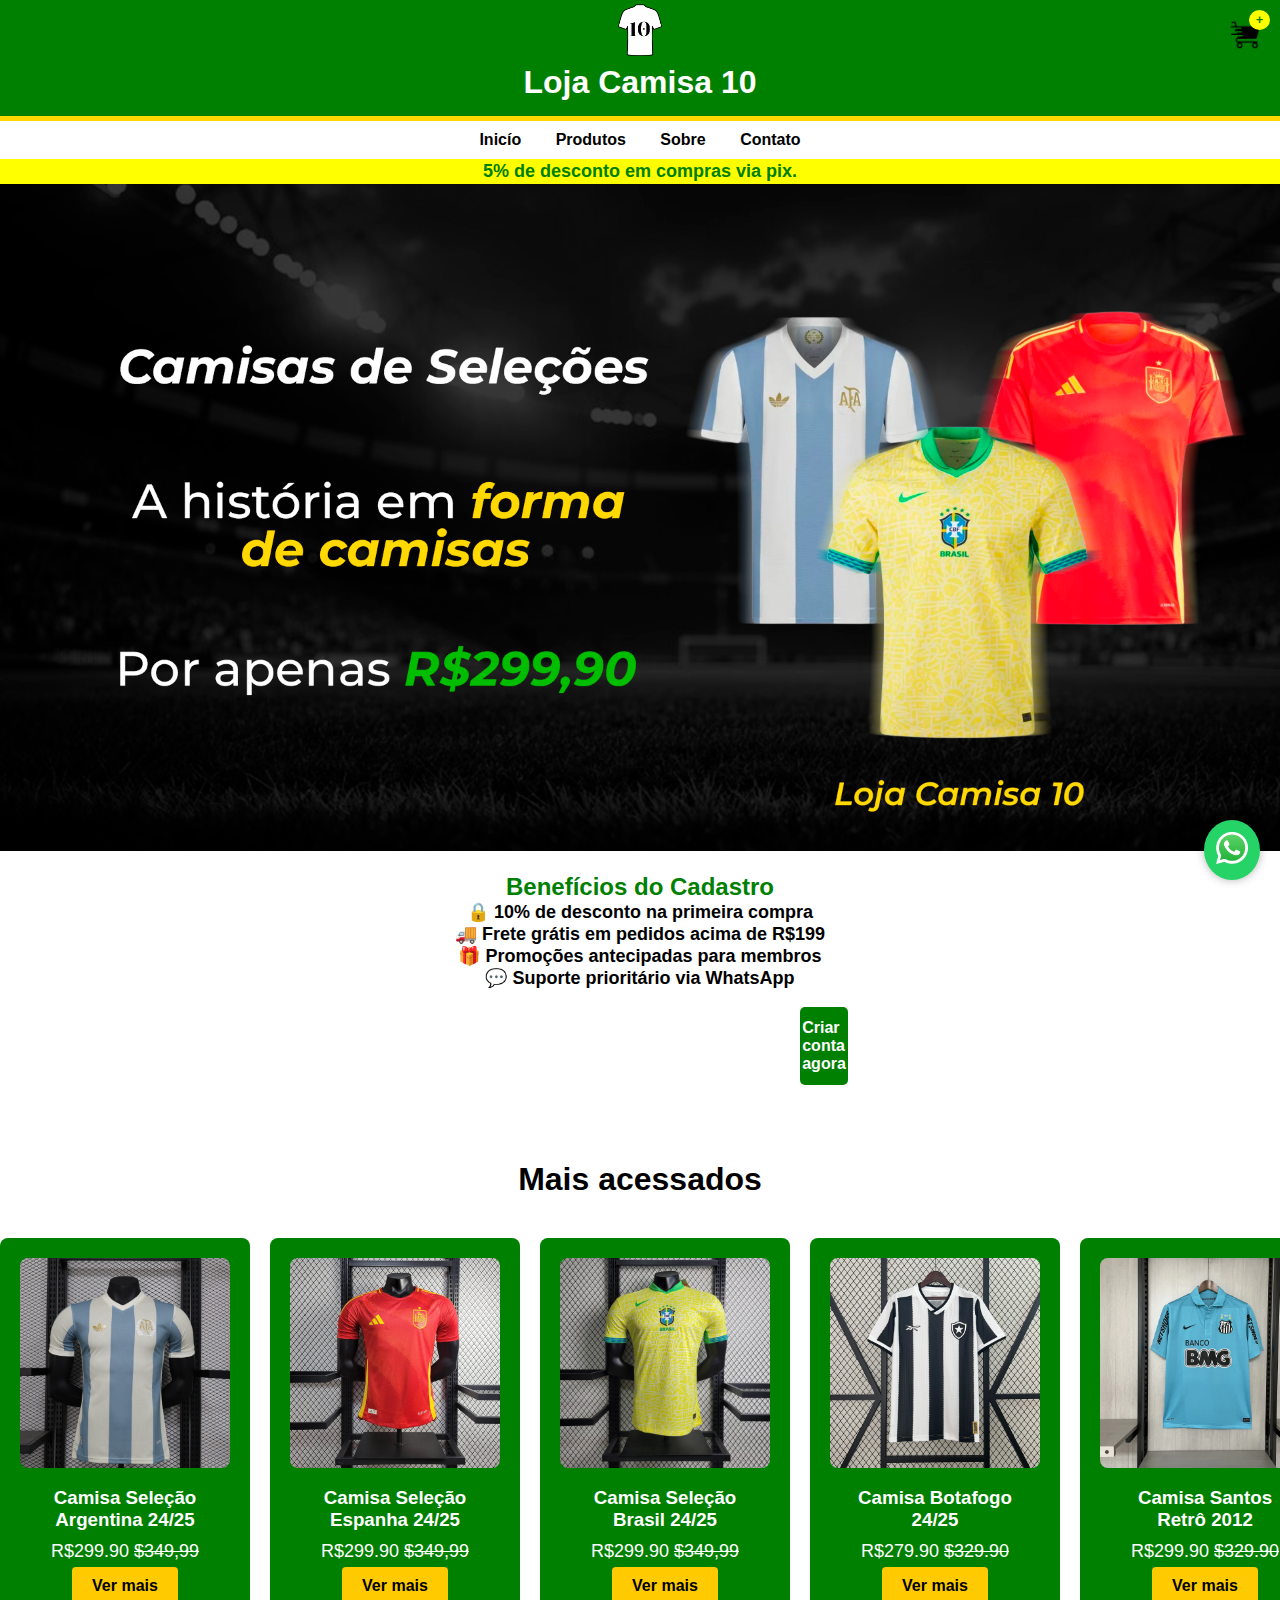
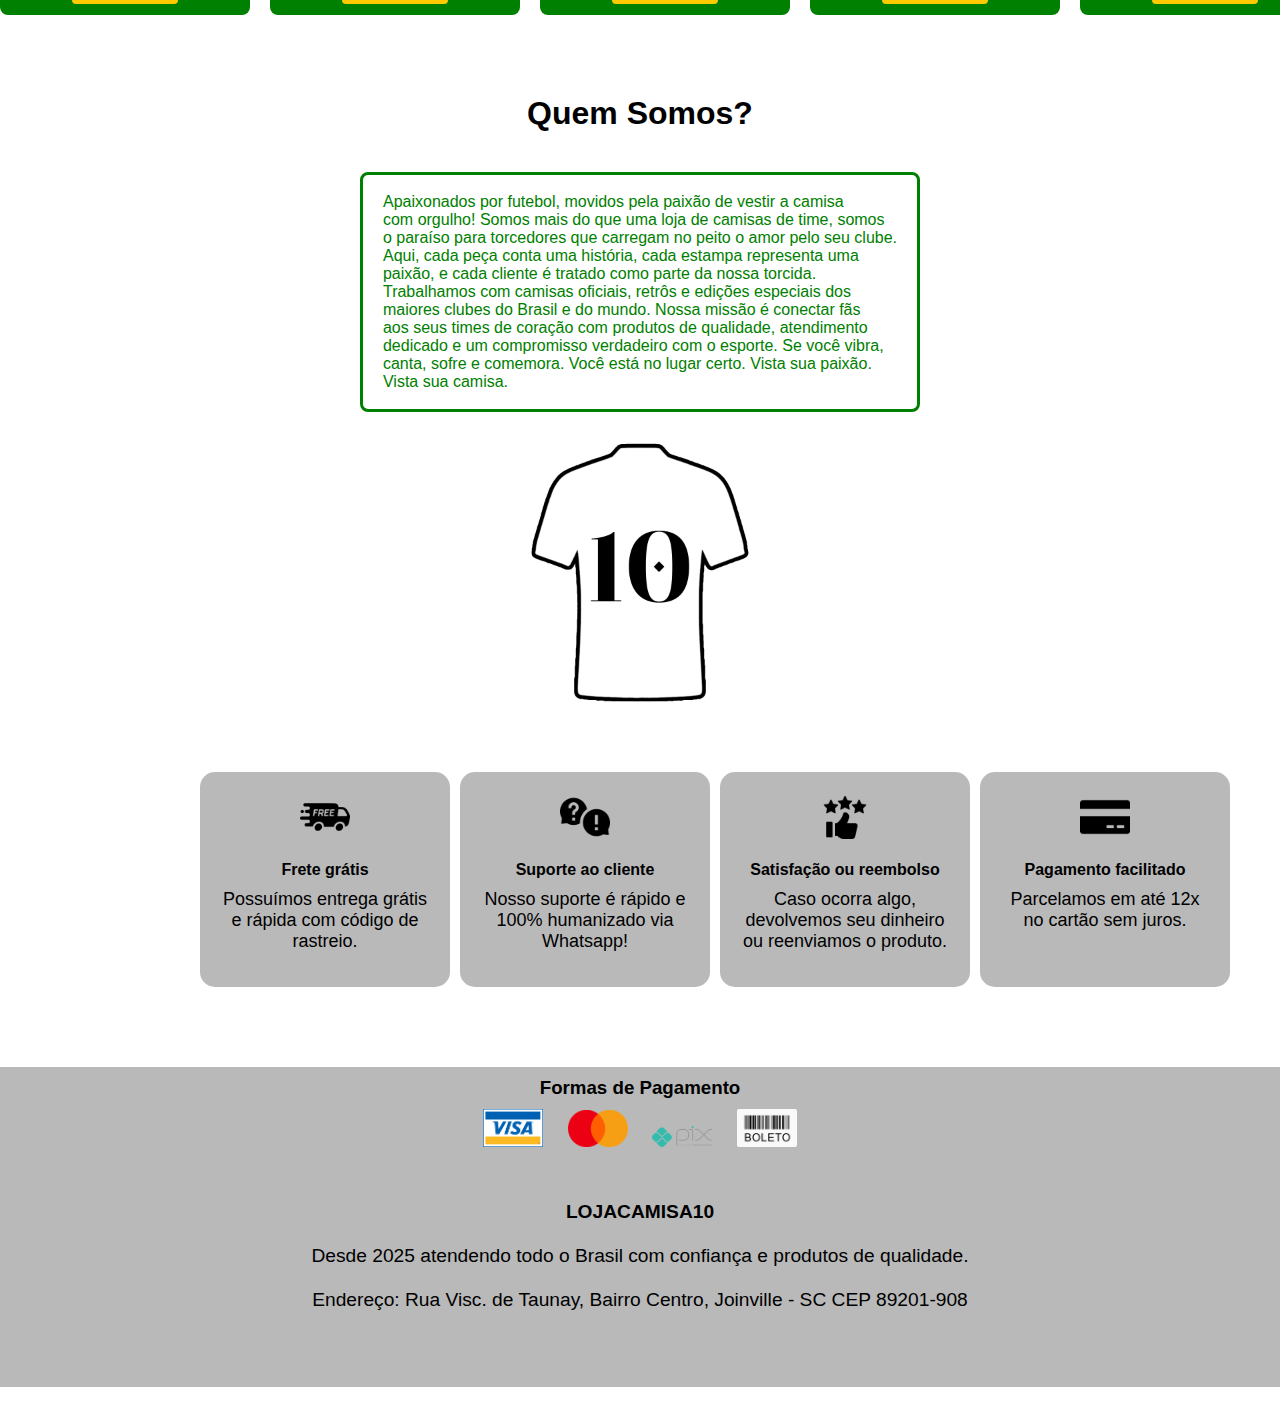
<file: index.html>
<!DOCTYPE html>
<html lang="pt-br">
<head>
    <meta charset="UTF-8">
    <meta name="viewport" content="width=, initial-scale=1.0">
    <title>E-commerce</title>
    <link rel="stylesheet" href="style.css">
</head>

  <a href="https://wa.me/5547984166284" class="whatsapp-fixo" target="_blank" aria-label="Fale conosco pelo WhatsApp">
    <img src="midias/whatsapp.png" alt="WhatsApp" />
  </a>

<body>
  <section class="cabeç">
    <header>
      <figure>
        <a href="#">
        <img src="midias/logo.png" width="100px">
        </a>
      </figure> 
        <h1>Loja Camisa 10</h1>
        <div class="carrinho1">
          <a href="carrinho.html">
            <img src="midias/carrinho.png" alt="Carrinho" width="30">
            <span class="contador">+</span>
          </a>
        </div>
    </header>

    <nav> 
        <a href="#Inicio">Inicío</a>
        <a href="#Produtos">Produtos</a>
        <a href="#Sobre">Sobre</a>
        <a href="#Contato">Contato</a>
    </nav>

    <div class="pix">
      <p>5% de desconto em compras via pix.</p>
    </div>
  </section>

  <section id="Inicio">
    <figure>
      <img src="midias/Banner.png" alt="promoçao de camisas de time" width="100%">
    </figure>
  </section>

  <section class="cadastro">
    <h2>Benefícios do Cadastro</h2>
    <p>🔒 10% de desconto na primeira compra</p>
    <p>🚚 Frete grátis em pedidos acima de R$199</p>
    <p>🎁 Promoções antecipadas para membros</p>
    <p>💬 Suporte prioritário via WhatsApp</p>
</section>

     <a href="cadastro.html" class="btn-cadastro">Criar conta agora</a>

    <section id="Produtos" class="produtos">
        <div class="container">
          <h2>Mais acessados</h2>
          <div class="scroll-produtos">
            <div class="produto">
              <img src="midias/Argentina.webp" alt="Produto 1">
              <h3>Camisa Seleção Argentina 24/25</h3>
              <p>R$299.90 <s>$349,99</s></p>
              <a href="camisa_argentina.html" class="btn">Ver mais</a>
            </div>
    
            <div class="produto">
              <img src="midias/Espanha.webp" alt="Produto 2">
              <h3>Camisa Seleção Espanha 24/25</h3>
              <p>R$299.90 <s>$349,99</s></p>
              <a href="camisa_espanha.html" class="btn">Ver mais</a>
            </div>
            
            <div class="produto">
              <img src="midias/Brasil.webp" alt="Produto 3">
              <h3>Camisa Seleção <br>Brasil 24/25</h3>
              <p>R$299.90 <s>$349,99</s></p>
              <a href="camisa_brasil.html" class="btn">Ver mais</a>
            </div>

            <div class="produto">
                <img src="midias/Botafogo.webp" alt="Produto 4">
                <h3>Camisa Botafogo <br>24/25</h3>
                <p>R$279.90 <s>$329.90</s></p>
                <a href="camisa_botafogo.html" class="btn">Ver mais</a>
              </div>

              <div class="produto">
                <img src="midias/Santos.webp" alt="Produto 4">
                <h3>Camisa Santos <br>Retrô 2012</h3>
                <p>R$299.90 <s>$329.90</s></p>
                <a href="camisa_santos.html" class="btn">Ver mais</a>
              </div>

              <div class="produto">
                <img src="midias/Bola UCL 1.avif" alt="Produto 5">
                <h3>Bola de Futebol Final UCL League 25</h3>
                <p>R$189.90 <s>$199.99</s></p>
                <a href="page_bola.html" class="btn">Ver mais</a>
              </div>

              <div class="produto">
                <img src="midias/Chuteira1.avif" alt="Produto 3">
                <h3>Chuteira Nike Phantom Luna Elite Campo</h3>
                <p>R$599.90 <s>$999.99</s></p>
                <a href="page_chuteira.html" class="btn">Ver mais</a>
              </div>

              <div class="produto">
                <img src="midias/Bone1.avif" alt="Produto 3">
                <h3>Boné Nike Club <br>Futura</h3>
                <p>R$169.90 <s>$189.99</s></p>
                <a href="page_bone.html" class="btn">Ver mais</a>
              </div>

              <div class="produto">
                <img src="midias/Tenis1.avif" alt="Produto 3">
                <h3>Tênis Nike Air VaporMax 2021 Flyknit</h3>
                <p>R$799.90 <s>$999.99</s></p>
                <a href="page_tenis.html" class="btn">Ver mais</a>
              </div>

              <div class="produto">
                <img src="midias/tenis11.avif" alt="Produto 3">
                <h3>Tênis Olympikus <br>Corre 3</h3>
                <p>R$499.90 <s>$699.99</s></p>
                <a href="page_tenis2.html" class="btn">Ver mais</a>
              </div>
          </div>
        </div>
      </section>

      <section id="Sobre">
        <h2 class="sobre">Quem Somos?</h2>
        <div class="quadrado-container">
          <div class="quadrado">
            <p>Apaixonados por futebol, movidos pela paixão de vestir a camisa <br>
              com orgulho! Somos mais do que uma loja de camisas de time, somos <br>
              o paraíso para torcedores que carregam no peito o amor pelo seu clube.<br>
              Aqui, cada peça conta uma história, cada estampa representa uma<br>
              paixão, e cada cliente é tratado como parte da nossa torcida.<br> 
              Trabalhamos com camisas oficiais, retrôs e edições especiais dos<br> 
              maiores clubes do Brasil e do mundo. Nossa missão é conectar fãs<br>
              aos seus times de coração com produtos de qualidade, atendimento<br> 
              dedicado e um compromisso verdadeiro com o esporte. Se você vibra,<br> 
              canta, sofre e comemora. Você está no lugar certo. Vista sua paixão.<br> 
              Vista sua camisa.</p>
          </div>
        </div>

        <figure class="logo">
          <img src="midias/logo.png" width="500px">
        </figure>
      </section>

        <section class="contatos">
          <div class="contatos-container">
              <div class="contato">
                <img src="midias/Frete.png" width="50px" alt="frete">
                <h3>Frete grátis</h3>
                <p>Possuímos entrega grátis e rápida com código de rastreio.</p>
              </div>

              <div class="contato">
                <img src="midias/suporte.png" width="50px" alt="suporte">
                <h3>Suporte ao cliente</h3>
                <p>Nosso suporte é rápido e 100% humanizado via Whatsapp!</p>
              </div>

              <div class="contato">
                <img src="midias/Satisfaçao.png" width="50px" alt="Satisfaçao">
                <h3>Satisfação ou reembolso</h3>
                <p>Caso ocorra algo, devolvemos seu dinheiro ou reenviamos o produto.</p>
              </div>

              <div class="contato">
                <img src="midias/cartao.png" width="50px" alt="pagamento">
                <h3>Pagamento facilitado</h3>
                <p>Parcelamos em até 12x no cartão sem juros.</p>
              </div>
          </div>
        </section>

        <footer id="Contato">
          <section class="pagamento">
            <h3>Formas de Pagamento</h3>
            <div class="meiospagamento">
              <img src="midias/visa.png">
              <img src="midias/Mastercard.png">
              <img src="midias/pix.webp">
              <img src="midias/boleto.png">
            </div>
          </section>

          <article>
            <p><b>LOJACAMISA10</b><br> 
              <br>
              Desde 2025 atendendo todo o Brasil com confiança e produtos de qualidade.<br>
              <br>
              Endereço: Rua Visc. de Taunay, Bairro Centro, Joinville - SC CEP 89201-908</p>
          </article>
        </footer>
</body>
</html>
</file>
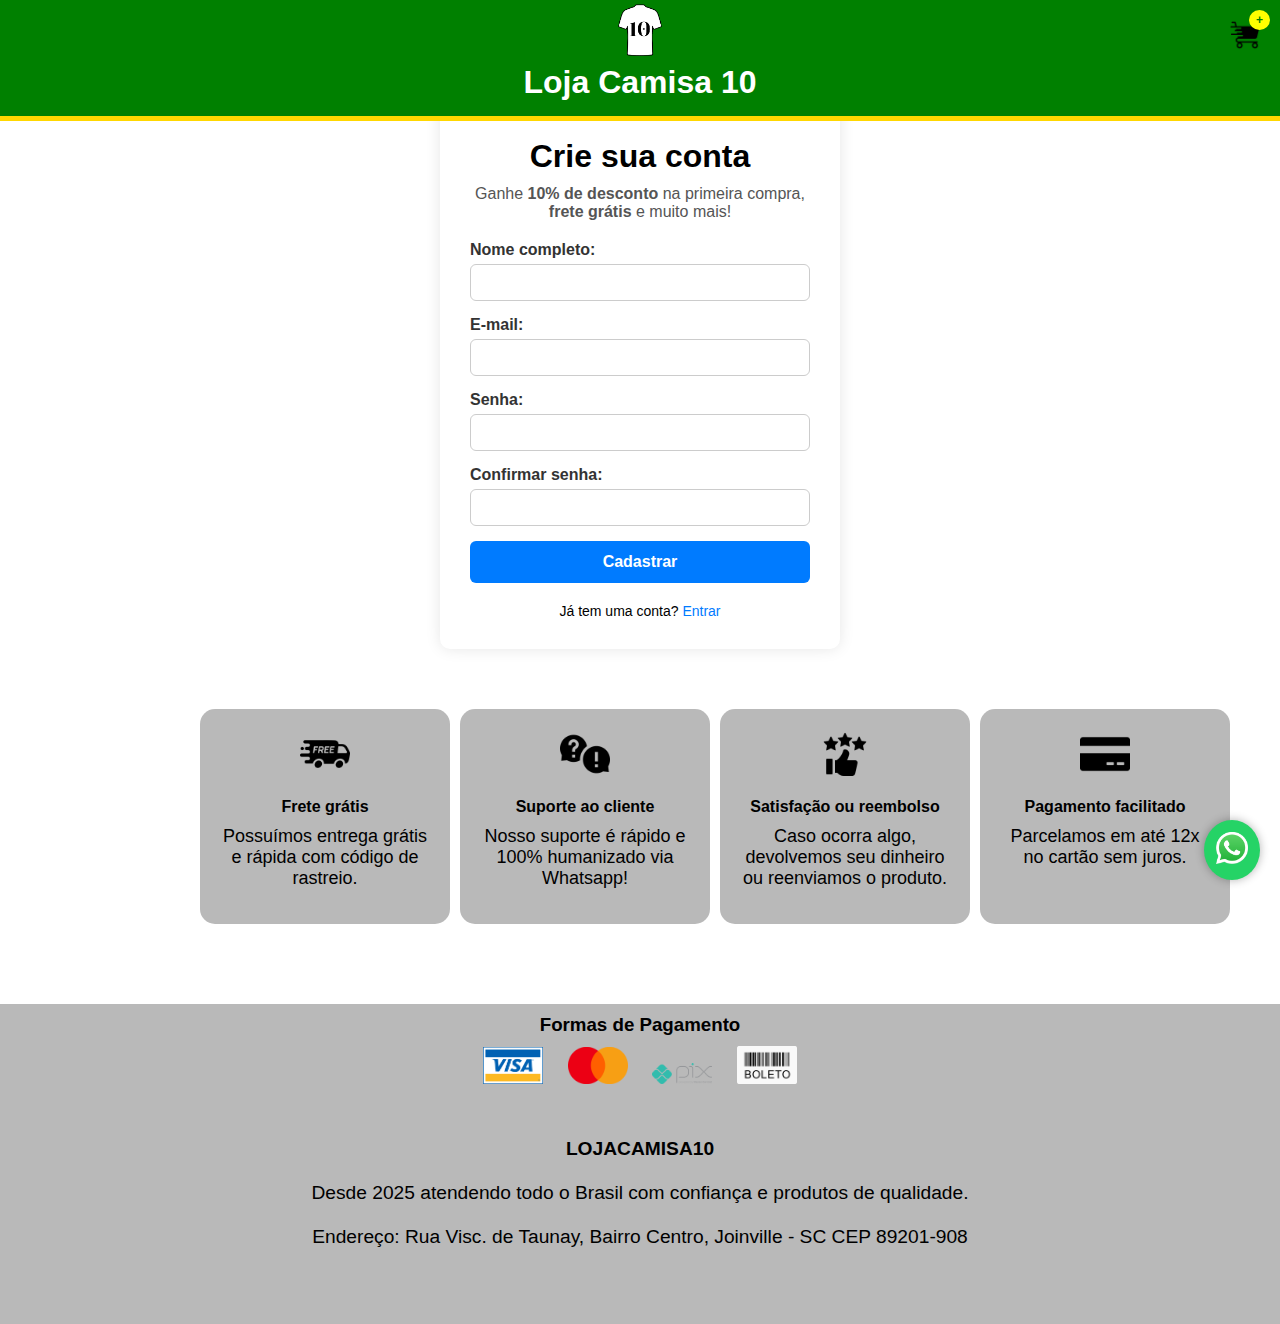
<file: cadastro.html>
<!DOCTYPE html>
<html lang="pt-br">
<head>
  <meta charset="UTF-8">
  <meta name="viewport" content="width=device-width, initial-scale=1.0">
  <title>Cadastro</title>
  <link rel="stylesheet" href="style.css">
</head>
<body>  
    <section class="cabecalho">
    <header>
      <figure>
        <a href="index.html">
        <img src="midias/logo.png" width="100px">
        </a>
      </figure> 
        <h1>Loja Camisa 10</h1>
        <div class="carrinho1">
          <a href="carrinho.html">
            <img src="midias/carrinho.png" alt="Carrinho" width="30">
            <span class="contador">+</span>
          </a>
        </div>
    </header>
    </section>

  <div class="cadastro-container">
    <h1 class="cadastro-titulo">Crie sua conta</h1>
    <p class="cadastro-beneficio">
      Ganhe <strong>10% de desconto</strong> na primeira compra, <strong>frete grátis</strong> e muito mais!
    </p>

    <form class="cadastro-form" action="form" method="post">
      <div class="form-grupo">
        <label class="form-label" for="nome">Nome completo:</label>
        <input class="form-input" type="text" id="nome" name="nome" required>
      </div>

      <div class="form-grupo">
        <label class="form-label" for="email">E-mail:</label>
        <input class="form-input" type="email" id="email" name="email" required>
      </div>

      <div class="form-grupo">
        <label class="form-label" for="senha">Senha:</label>
        <input class="form-input" type="password" id="senha" name="senha" required>
      </div>

      <div class="form-grupo">
        <label class="form-label" for="confirmar">Confirmar senha:</label>
        <input class="form-input" type="password" id="confirmar" name="confirmar" required>
      </div>
      <a href="https://www.whatsapp.com/" class="form-botao">Cadastrar</a>
    </form>

    <p class="cadastro-login">
      Já tem uma conta? <a class="cadastro-link" href="login.html">Entrar</a>
    </p>
  </div>

        <section class="contatos">
          <div class="contatos-container">
              <div class="contato">
                <img src="midias/Frete.png" width="50px" alt="frete">
                <h3>Frete grátis</h3>
                <p>Possuímos entrega grátis e rápida com código de rastreio.</p>
              </div>

              <div class="contato">
                <img src="midias/suporte.png" width="50px" alt="suporte">
                <h3>Suporte ao cliente</h3>
                <p>Nosso suporte é rápido e 100% humanizado via Whatsapp!</p>
              </div>

              <div class="contato">
                <img src="midias/Satisfaçao.png" width="50px" alt="Satisfaçao">
                <h3>Satisfação ou reembolso</h3>
                <p>Caso ocorra algo, devolvemos seu dinheiro ou reenviamos o produto.</p>
              </div>

              <div class="contato">
                <img src="midias/cartao.png" width="50px" alt="pagamento">
                <h3>Pagamento facilitado</h3>
                <p>Parcelamos em até 12x no cartão sem juros.</p>
              </div>
          </div>
        </section>

        <footer id="Contato">
          <section class="pagamento">
            <h3>Formas de Pagamento</h3>
            <div class="meiospagamento">
              <img src="midias/visa.png">
              <img src="midias/Mastercard.png">
              <img src="midias/pix.webp">
              <img src="midias/boleto.png">
            </div>
          </section>

          <article>
            <p><b>LOJACAMISA10</b><br> 
              <br>
              Desde 2025 atendendo todo o Brasil com confiança e produtos de qualidade.<br>
              <br>
              Endereço: Rua Visc. de Taunay, Bairro Centro, Joinville - SC CEP 89201-908</p>
          </article>
        </footer>

         <a href="https://wa.me/5547984166284" class="whatsapp-fixo" target="_blank" aria-label="Fale conosco pelo WhatsApp">
    <img src="midias/whatsapp.png" alt="WhatsApp" />
  </a>

        

</body>
</html>
</file>
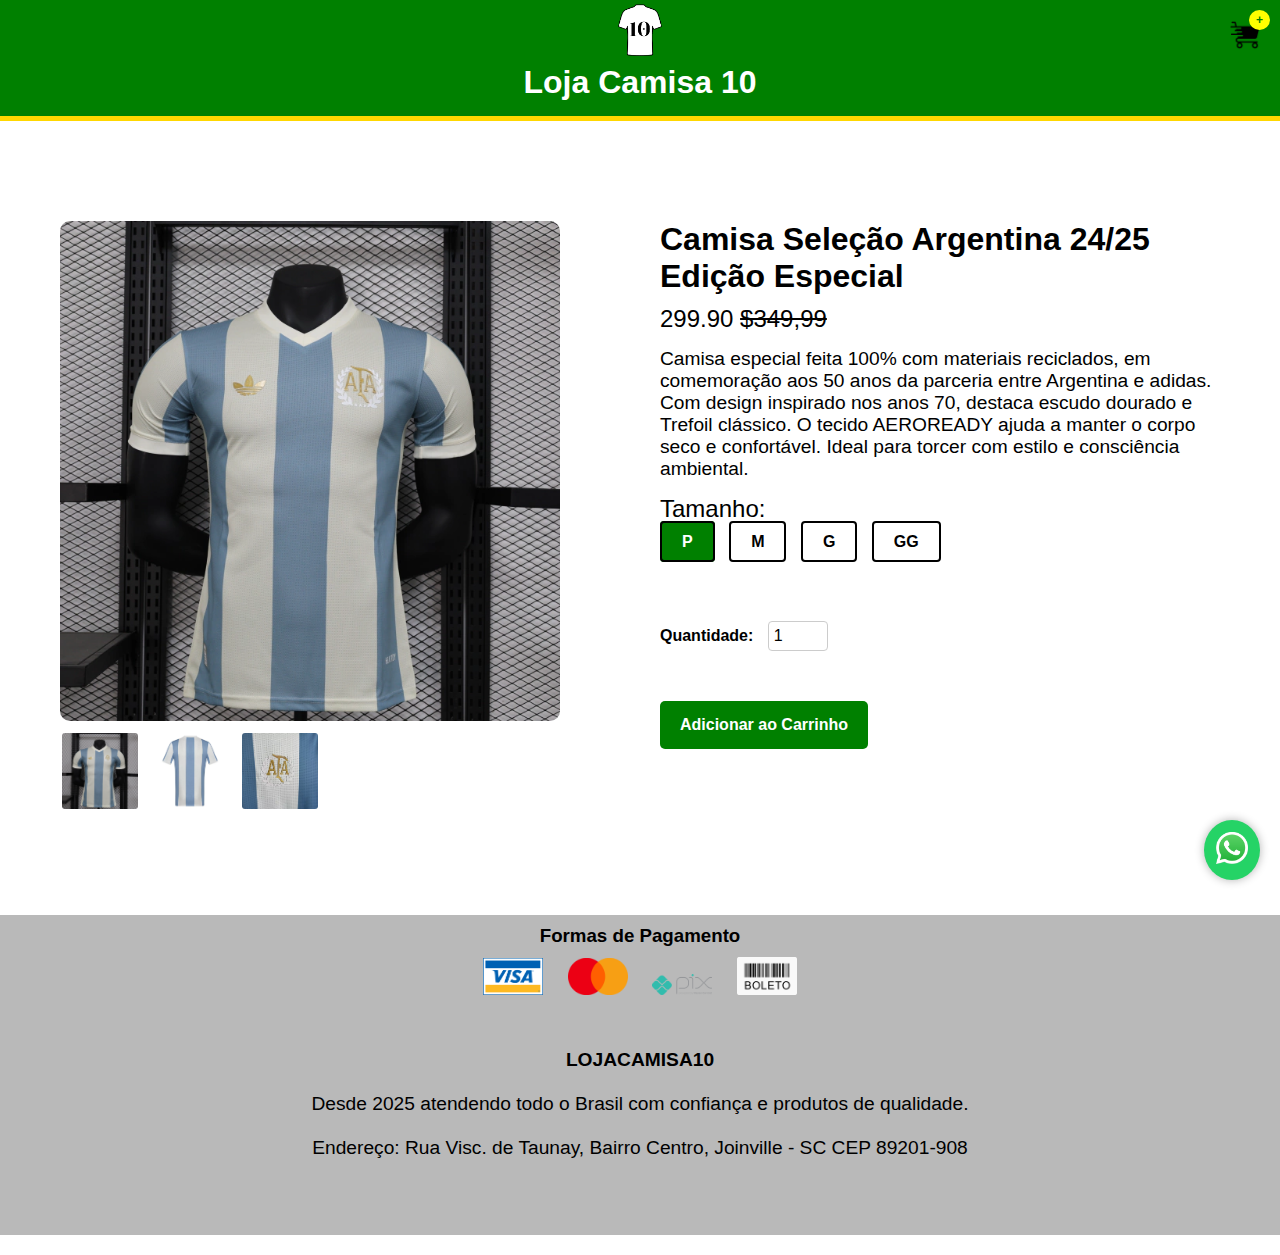
<file: camisa_argentina.html>
<!DOCTYPE html>
<html lang="pt-br">
<head>
  <meta charset="UTF-8">
  <meta name="viewport" content="width=device-width, initial-scale=1.0">
  <title>Camisa Argentina 24/25</title>
  <link rel="stylesheet" href="style.css">
</head>

  <a href="https://wa.me/5547984166284" class="whatsapp-fixo" target="_blank" aria-label="Fale conosco pelo WhatsApp">
    <img src="midias/whatsapp.png" alt="WhatsApp" />
  </a>
  
<body>

  <header>
    <figure>
      <a href="index.html">
        <img src="midias/logo.png" width="100px" alt="Logo">
      </a>
    </figure>
    <h1>Loja Camisa 10</h1>
    <div class="carrinho1">
        <a href="carrinho.html">
          <img src="midias/carrinho.png" alt="Carrinho" width="30">
          <span class="contador">+</span>
        </a>
      </div>
  </header>

  <div class="container_arg">
  <div class="galeria">
    <input type="radio" name="galeria" id="img1" checked>
    <input type="radio" name="galeria" id="img2">
    <input type="radio" name="galeria" id="img3">

    <div class="galeria-imagens">
      <img id="imagem1" src="midias/Argentina.webp" alt="Imagem 1">
      <img id="imagem2" src="midias/Argentina2.webp" alt="Imagem 2">
      <img id="imagem3" src="midias/Argentina3.jfif" alt="Imagem 3">
    </div>
  
    <div class="miniaturas">
      <label for="img1"><img src="midias/Argentina.webp" alt="Mini 1"></label>
      <label for="img2"><img src="midias/Argentina2.webp" alt="Mini 2"></label>
      <label for="img3"><img src="midias/Argentina3.jfif" alt="Mini 3"></label>
    </div>
  </div>

  <div class="info_prod">
    <h1>Camisa Seleção Argentina 24/25<br>
    Edição Especial
    </h1>
    <p>299.90 <s>$349,99</s></p>
    <article>
        Camisa especial feita 100% com materiais reciclados, em comemoração aos 50 anos da parceria entre Argentina e adidas. Com design inspirado nos anos 70, destaca escudo dourado e Trefoil clássico. O tecido AEROREADY ajuda a manter o corpo seco e confortável. Ideal para torcer com estilo e consciência ambiental.
    </article>
    <p>Tamanho:</p>
    <div class="tamanhos">
        <input type="radio" name="tamanho" id="tam-p" hidden checked>
        <label for="tam-p" class="btn_camisa">P</label>
    
        <input type="radio" name="tamanho" id="tam-m" hidden>
        <label for="tam-m" class="btn_camisa">M</label>
    
        <input type="radio" name="tamanho" id="tam-g" hidden>
        <label for="tam-g" class="btn_camisa">G</label>

        <input type="radio" name="tamanho" id="tam-gg" hidden>
        <label for="tam-gg" class="btn_camisa">GG</label>
    </div>
    
    <div class="quantidade">
        <label for="quantidade">Quantidade:</label>
  <input type="number" id="quantidade" name="quantidade" min="1" max="100" value="1">
    </div>
    <a href="carrinho.html" class="btn-add-carrinho">Adicionar ao Carrinho</a>
  </div>
</div>

<footer id="Contato">
          <section class="pagamento">
            <h3>Formas de Pagamento</h3>
            <div class="meiospagamento">
              <img src="midias/visa.png">
              <img src="midias/Mastercard.png">
              <img src="midias/pix.webp">
              <img src="midias/boleto.png">
            </div>
          </section>
          <article>
            <p><b>LOJACAMISA10</b><br> 
              <br>
              Desde 2025 atendendo todo o Brasil com confiança e produtos de qualidade.<br>
              <br>
              Endereço: Rua Visc. de Taunay, Bairro Centro, Joinville - SC CEP 89201-908</p>
          </article>
        </footer>

</body>
</html>
</file>
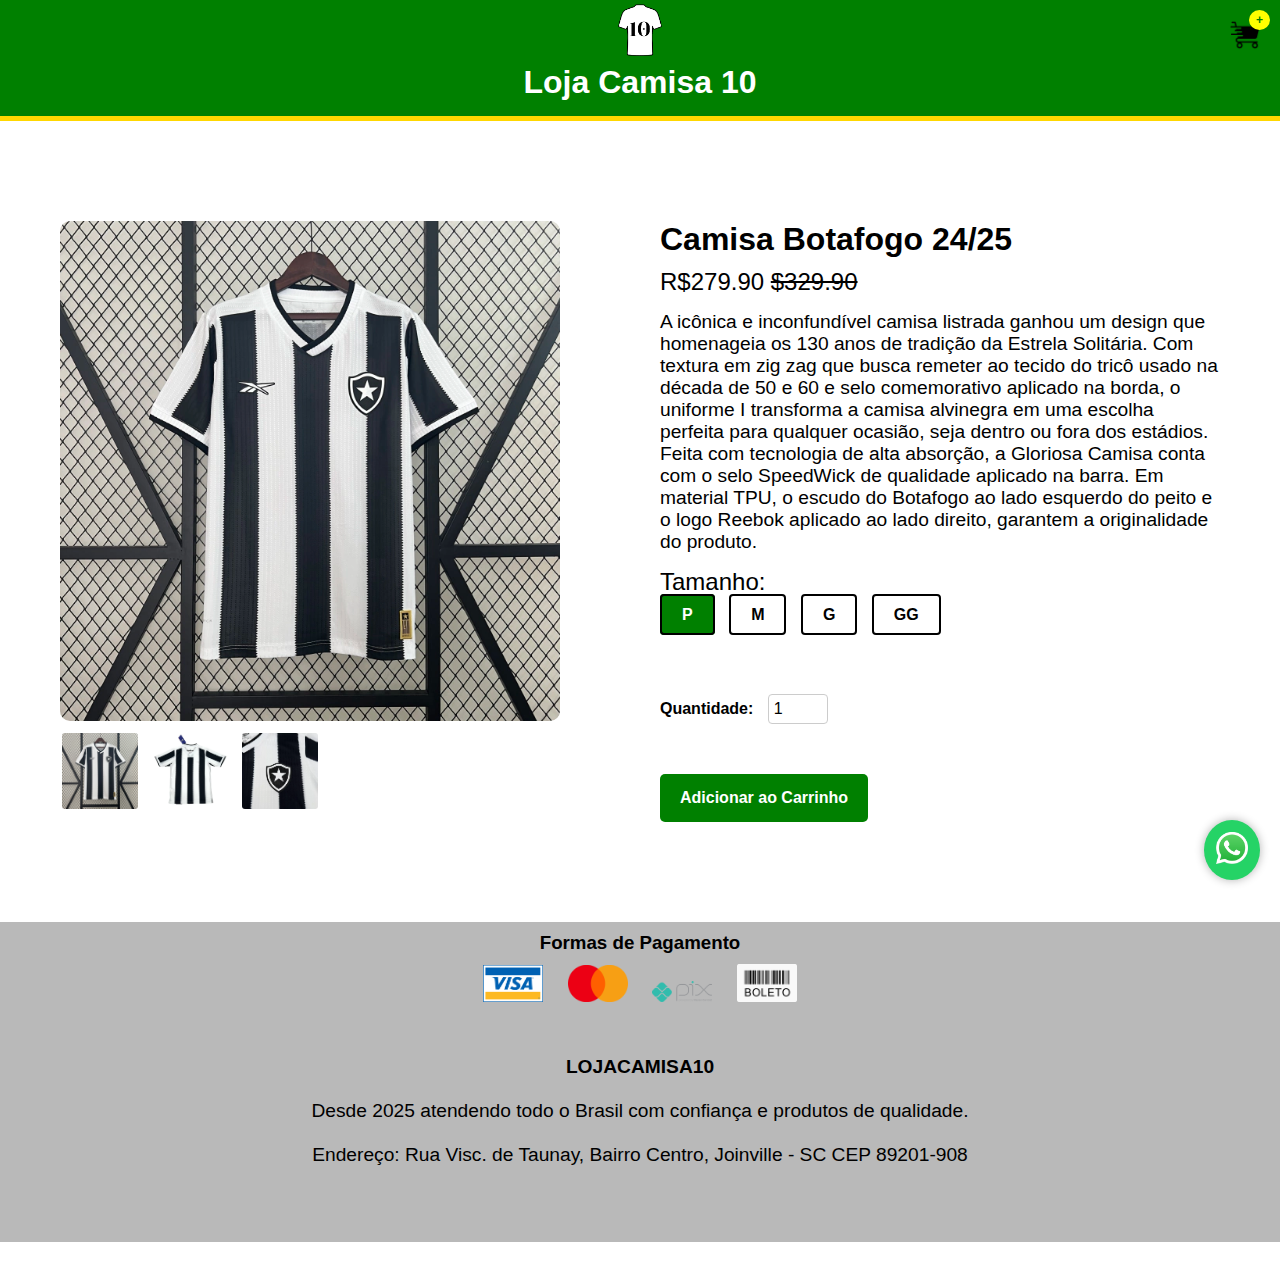
<file: camisa_botafogo.html>
<!DOCTYPE html>
<html lang="pt-br">
<head>
  <meta charset="UTF-8">
  <meta name="viewport" content="width=device-width, initial-scale=1.0">
  <title>Camisa Botafogo 24/25</title>
  <link rel="stylesheet" href="style.css">
</head>

  <a href="https://wa.me/5547984166284" class="whatsapp-fixo" target="_blank" aria-label="Fale conosco pelo WhatsApp">
    <img src="midias/whatsapp.png" alt="WhatsApp" />
  </a>
  
<body>

  <header>
    <figure>
      <a href="index.html">
        <img src="midias/logo.png" width="100px" alt="Logo">
      </a>
    </figure>
    <h1>Loja Camisa 10</h1>
    <div class="carrinho1">
        <a href="carrinho.html">
          <img src="midias/carrinho.png" alt="Carrinho" width="30">
          <span class="contador">+</span>
        </a>
      </div>
  </header>

  <div class="container_arg">
  <div class="galeria">
    <input type="radio" name="galeria" id="img1" checked>
    <input type="radio" name="galeria" id="img2">
    <input type="radio" name="galeria" id="img3">

    <div class="galeria-imagens">
      <img id="imagem1" src="midias/Botafogo.webp" alt="Imagem 1">
      <img id="imagem2" src="midias/botafogo2.webp" alt="Imagem 2">
      <img id="imagem3" src="midias/botafogo3.webp" alt="Imagem 3">
    </div>
  
    <div class="miniaturas">
      <label for="img1"><img src="midias/Botafogo.webp" alt="Mini 1"></label>
      <label for="img2"><img src="midias/botafogo2.webp" alt="Mini 2"></label>
      <label for="img3"><img src="midias/botafogo3.webp" alt="Mini 3"></label>
    </div>
  </div>

  <div class="info_prod">
    <h1>Camisa Botafogo 24/25
    </h1>
    <p>R$279.90 <s>$329.90</s></p>
    <article>
      A icônica e inconfundível camisa listrada ganhou um design que homenageia os 130 anos de tradição da Estrela Solitária. Com textura em zig zag que busca remeter ao tecido do tricô usado na década de 50 e 60 e selo comemorativo aplicado na borda, o uniforme I transforma a camisa alvinegra em uma escolha perfeita para qualquer ocasião, seja dentro ou fora dos estádios. Feita com tecnologia de alta absorção, a Gloriosa Camisa conta com o selo SpeedWick de qualidade aplicado na barra. Em material TPU, o escudo do Botafogo ao lado esquerdo do peito e o logo Reebok aplicado ao lado direito, garantem a originalidade do produto.
    </article>
    <p>Tamanho:</p>
    <div class="tamanhos">
        <input type="radio" name="tamanho" id="tam-p" hidden checked>
        <label for="tam-p" class="btn_camisa">P</label>
    
        <input type="radio" name="tamanho" id="tam-m" hidden>
        <label for="tam-m" class="btn_camisa">M</label>
    
        <input type="radio" name="tamanho" id="tam-g" hidden>
        <label for="tam-g" class="btn_camisa">G</label>

        <input type="radio" name="tamanho" id="tam-gg" hidden>
        <label for="tam-gg" class="btn_camisa">GG</label>
    </div>
    
    <div class="quantidade">
        <label for="quantidade">Quantidade:</label>
  <input type="number" id="quantidade" name="quantidade" min="1" max="100" value="1">
    </div>
    <a href="carrinho.html" class="btn-add-carrinho">Adicionar ao Carrinho</a>
  </div>
</div>

<footer id="Contato">
          <section class="pagamento">
            <h3>Formas de Pagamento</h3>
            <div class="meiospagamento">
              <img src="midias/visa.png">
              <img src="midias/Mastercard.png">
              <img src="midias/pix.webp">
              <img src="midias/boleto.png">
            </div>
          </section>
          <article>
            <p><b>LOJACAMISA10</b><br> 
              <br>
              Desde 2025 atendendo todo o Brasil com confiança e produtos de qualidade.<br>
              <br>
              Endereço: Rua Visc. de Taunay, Bairro Centro, Joinville - SC CEP 89201-908</p>
          </article>
        </footer>

</body>
</html>
</file>
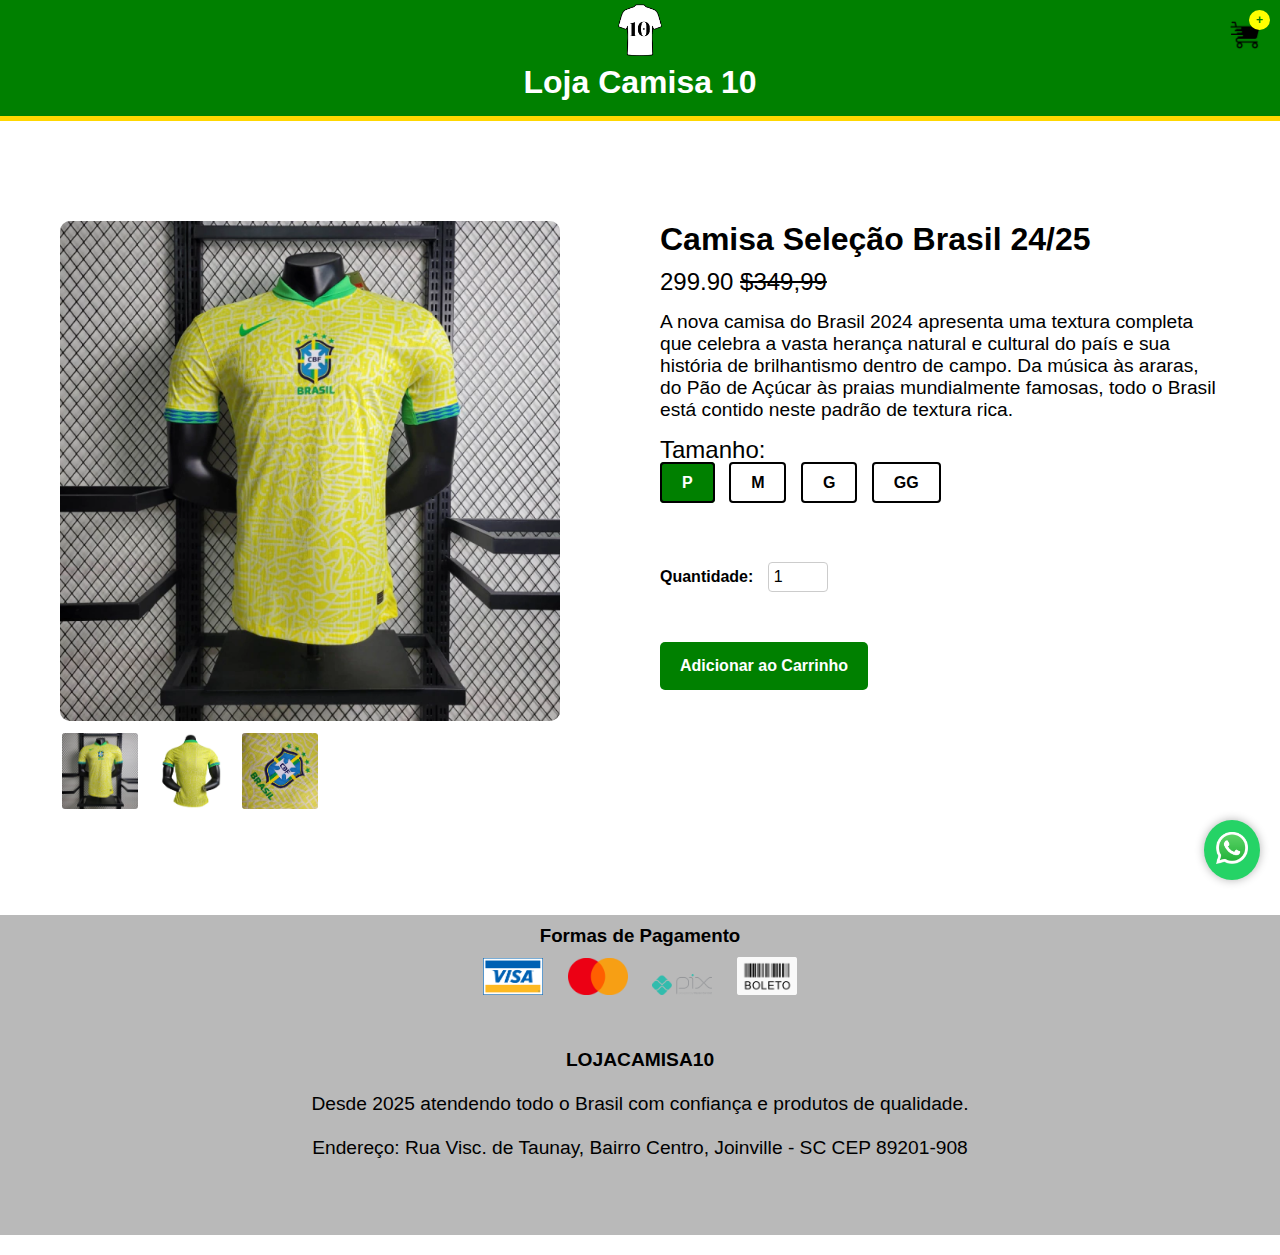
<file: camisa_brasil.html>
<!DOCTYPE html>
<html lang="pt-br">
<head>
  <meta charset="UTF-8">
  <meta name="viewport" content="width=device-width, initial-scale=1.0">
  <title>Camisa Brasil 24/25</title>
  <link rel="stylesheet" href="style.css">
</head>

  <a href="https://wa.me/5547984166284" class="whatsapp-fixo" target="_blank" aria-label="Fale conosco pelo WhatsApp">
    <img src="midias/whatsapp.png" alt="WhatsApp" />
  </a>
  
<body>

  <header>
    <figure>
      <a href="index.html">
        <img src="midias/logo.png" width="100px" alt="Logo">
      </a>
    </figure>
    <h1>Loja Camisa 10</h1>
    <div class="carrinho1">
        <a href="carrinho.html">
          <img src="midias/carrinho.png" alt="Carrinho" width="30">
          <span class="contador">+</span>
        </a>
      </div>
  </header>

  <div class="container_arg">
  <div class="galeria">
    <input type="radio" name="galeria" id="img1" checked>
    <input type="radio" name="galeria" id="img2">
    <input type="radio" name="galeria" id="img3">

    <div class="galeria-imagens">
      <img id="imagem1" src="midias/Brasil.webp" alt="Imagem 1">
      <img id="imagem2" src="midias/Brasil2.webp" alt="Imagem 2">
      <img id="imagem3" src="midias/Brasil3.webp" alt="Imagem 3">
    </div>
  
    <div class="miniaturas">
      <label for="img1"><img src="midias/Brasil.webp" alt="Mini 1"></label>
      <label for="img2"><img src="midias/Brasil2.webp" alt="Mini 2"></label>
      <label for="img3"><img src="midias/Brasil3.webp" alt="Mini 3"></label>
    </div>
  </div>

  <div class="info_prod">
    <h1>Camisa Seleção Brasil 24/25
    </h1>
    <p>299.90 <s>$349,99</s></p>
    <article>
        A nova camisa do Brasil 2024 apresenta uma textura completa que celebra a vasta herança natural e cultural do país e sua história de brilhantismo dentro de campo. Da música às araras, do Pão de Açúcar às praias mundialmente famosas, todo o Brasil está contido neste padrão de textura rica.
    </article>
    <p>Tamanho:</p>
    <div class="tamanhos">
        <input type="radio" name="tamanho" id="tam-p" hidden checked>
        <label for="tam-p" class="btn_camisa">P</label>
    
        <input type="radio" name="tamanho" id="tam-m" hidden>
        <label for="tam-m" class="btn_camisa">M</label>
    
        <input type="radio" name="tamanho" id="tam-g" hidden>
        <label for="tam-g" class="btn_camisa">G</label>

        <input type="radio" name="tamanho" id="tam-gg" hidden>
        <label for="tam-gg" class="btn_camisa">GG</label>
    </div>
    
    <div class="quantidade">
        <label for="quantidade">Quantidade:</label>
  <input type="number" id="quantidade" name="quantidade" min="1" max="100" value="1">
    </div>
    <a href="carrinho.html" class="btn-add-carrinho">Adicionar ao Carrinho</a>
  </div>
</div>

<footer id="Contato">
          <section class="pagamento">
            <h3>Formas de Pagamento</h3>
            <div class="meiospagamento">
              <img src="midias/visa.png">
              <img src="midias/Mastercard.png">
              <img src="midias/pix.webp">
              <img src="midias/boleto.png">
            </div>
          </section>
          <article>
            <p><b>LOJACAMISA10</b><br> 
              <br>
              Desde 2025 atendendo todo o Brasil com confiança e produtos de qualidade.<br>
              <br>
              Endereço: Rua Visc. de Taunay, Bairro Centro, Joinville - SC CEP 89201-908</p>
          </article>
        </footer>

</body>
</html>
</file>
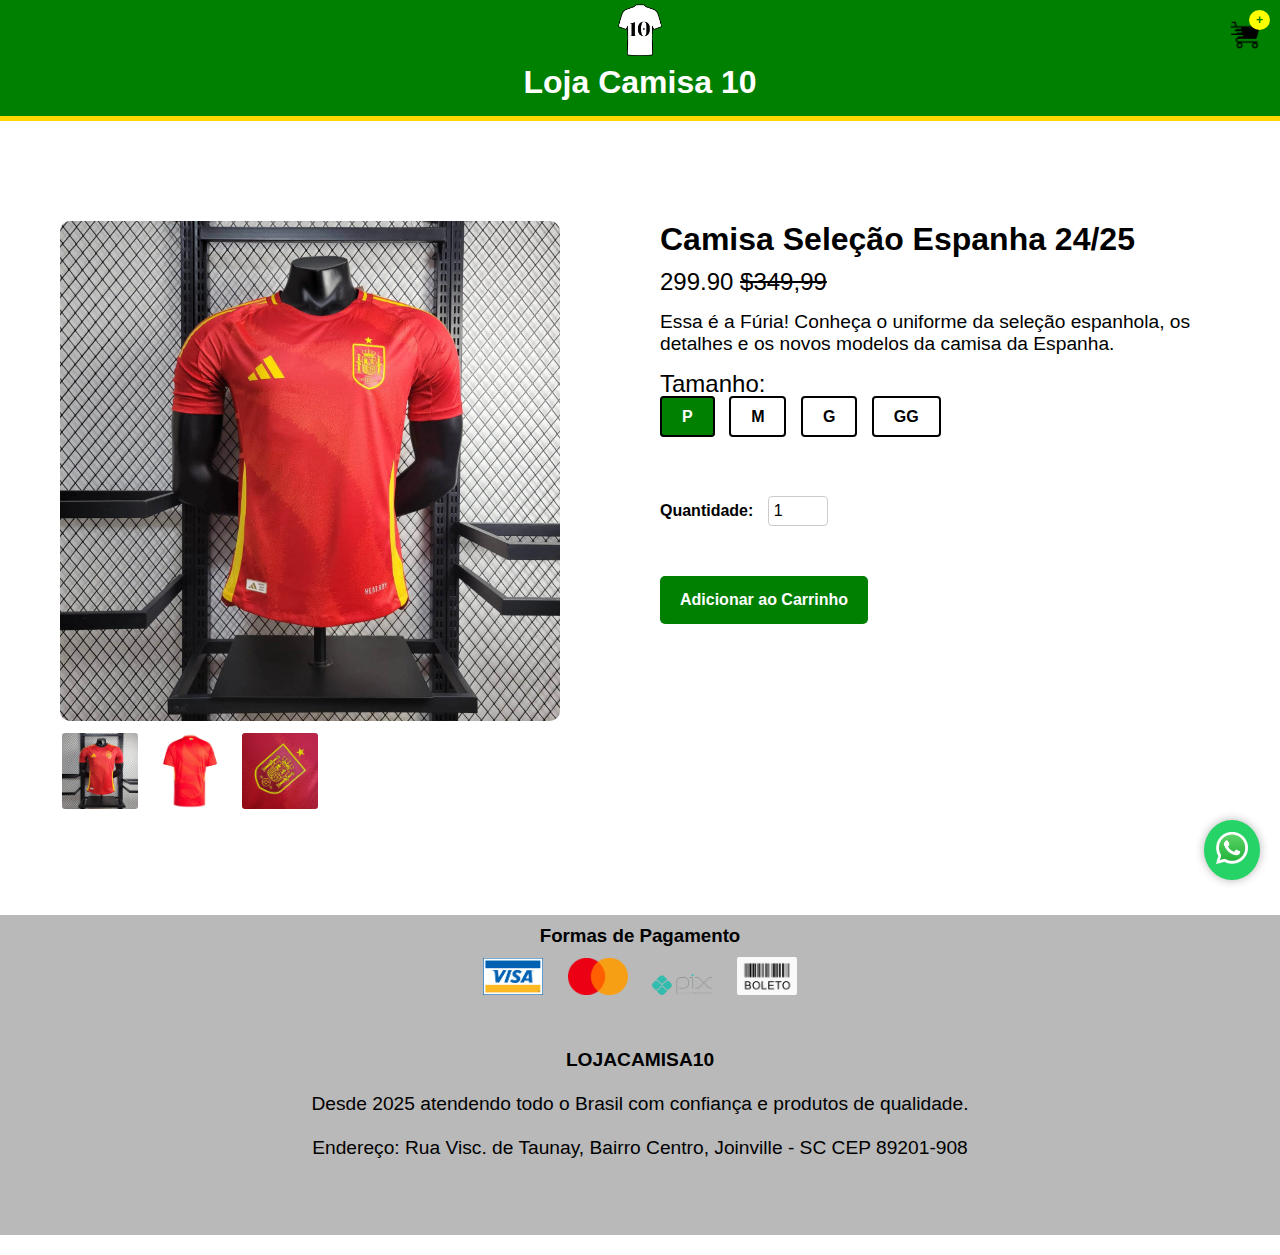
<file: camisa_espanha.html>
<!DOCTYPE html>
<html lang="pt-br">
<head>
  <meta charset="UTF-8">
  <meta name="viewport" content="width=device-width, initial-scale=1.0">
  <title>Camisa Espanha 24/25</title>
  <link rel="stylesheet" href="style.css">
</head>

  <a href="https://wa.me/5547984166284" class="whatsapp-fixo" target="_blank" aria-label="Fale conosco pelo WhatsApp">
    <img src="midias/whatsapp.png" alt="WhatsApp" />
  </a>
  
<body>

  <header>
    <figure>
      <a href="index.html">
        <img src="midias/logo.png" width="100px" alt="Logo">
      </a>
    </figure>
    <h1>Loja Camisa 10</h1>
    <div class="carrinho1">
        <a href="carrinho.html">
          <img src="midias/carrinho.png" alt="Carrinho" width="30">
          <span class="contador">+</span>
        </a>
      </div>
  </header>

  <div class="container_arg">
  <div class="galeria">
    <input type="radio" name="galeria" id="img1" checked>
    <input type="radio" name="galeria" id="img2">
    <input type="radio" name="galeria" id="img3">

    <div class="galeria-imagens">
      <img id="imagem1" src="midias/Espanha.webp" alt="Imagem 1">
      <img id="imagem2" src="midias/Espanha2.webp" alt="Imagem 2">
      <img id="imagem3" src="midias/Espanha3.webp" alt="Imagem 3">
    </div>
  
    <div class="miniaturas">
      <label for="img1"><img src="midias/Espanha.webp" alt="Mini 1"></label>
      <label for="img2"><img src="midias/Espanha2.webp" alt="Mini 2"></label>
      <label for="img3"><img src="midias/Espanha3.webp" alt="Mini 3"></label>
    </div>
  </div>

  <div class="info_prod">
    <h1>Camisa Seleção Espanha 24/25
    </h1>
    <p>299.90 <s>$349,99</s></p>
    <article>
        Essa é a Fúria! Conheça o uniforme da seleção espanhola, os detalhes e os novos modelos da camisa da Espanha.
    </article>
    <p>Tamanho:</p>
    <div class="tamanhos">
        <input type="radio" name="tamanho" id="tam-p" hidden checked>
        <label for="tam-p" class="btn_camisa">P</label>
    
        <input type="radio" name="tamanho" id="tam-m" hidden>
        <label for="tam-m" class="btn_camisa">M</label>
    
        <input type="radio" name="tamanho" id="tam-g" hidden>
        <label for="tam-g" class="btn_camisa">G</label>

        <input type="radio" name="tamanho" id="tam-gg" hidden>
        <label for="tam-gg" class="btn_camisa">GG</label>
    </div>
    
    <div class="quantidade">
        <label for="quantidade">Quantidade:</label>
  <input type="number" id="quantidade" name="quantidade" min="1" max="100" value="1">
    </div>
    <a href="carrinho.html" class="btn-add-carrinho">Adicionar ao Carrinho</a>
  </div>
</div>

<footer id="Contato">
          <section class="pagamento">
            <h3>Formas de Pagamento</h3>
            <div class="meiospagamento">
              <img src="midias/visa.png">
              <img src="midias/Mastercard.png">
              <img src="midias/pix.webp">
              <img src="midias/boleto.png">
            </div>
          </section>
          <article>
            <p><b>LOJACAMISA10</b><br> 
              <br>
              Desde 2025 atendendo todo o Brasil com confiança e produtos de qualidade.<br>
              <br>
              Endereço: Rua Visc. de Taunay, Bairro Centro, Joinville - SC CEP 89201-908</p>
          </article>
        </footer>

</body>
</html>
</file>
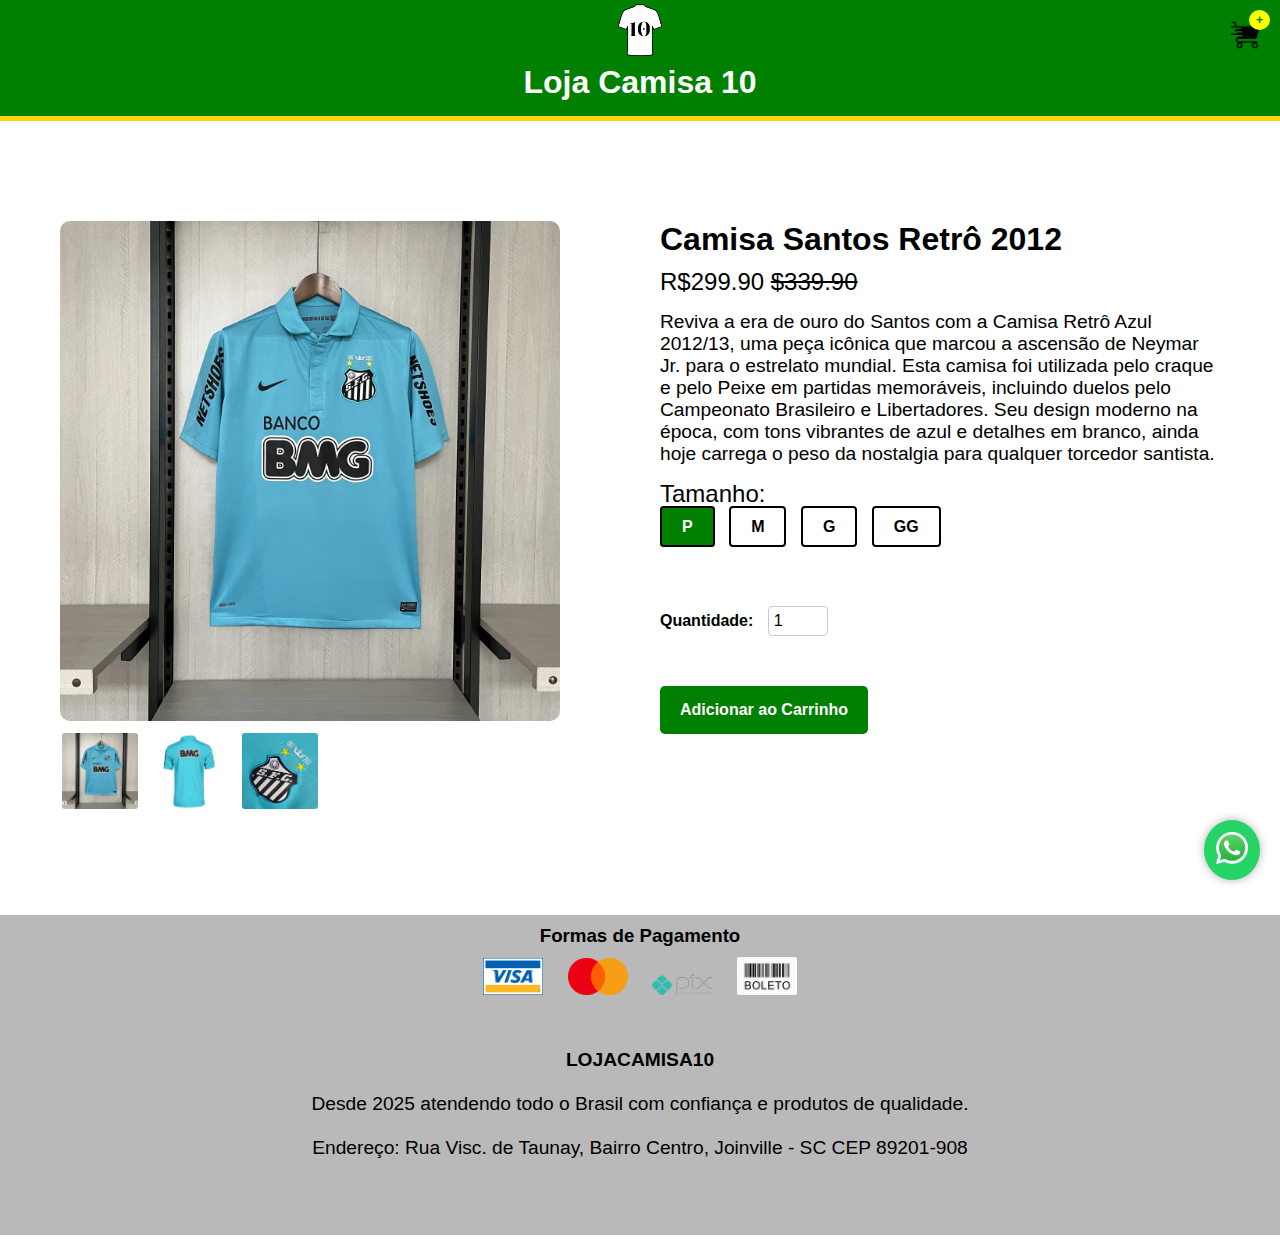
<file: camisa_santos.html>
<!DOCTYPE html>
<html lang="pt-br">
<head>
  <meta charset="UTF-8">
  <meta name="viewport" content="width=device-width, initial-scale=1.0">
  <title>Camisa Santos 2012</title>
  <link rel="stylesheet" href="style.css">
</head>

  <a href="https://wa.me/5547984166284" class="whatsapp-fixo" target="_blank" aria-label="Fale conosco pelo WhatsApp">
    <img src="midias/whatsapp.png" alt="WhatsApp" />
  </a>
  
<body>

  <header>
    <figure>
      <a href="index.html">
        <img src="midias/logo.png" width="100px" alt="Logo">
      </a>
    </figure>
    <h1>Loja Camisa 10</h1>
    <div class="carrinho1">
        <a href="carrinho.html">
          <img src="midias/carrinho.png" alt="Carrinho" width="30">
          <span class="contador">+</span>
        </a>
      </div>
  </header>

  <div class="container_arg">
  <div class="galeria">
    <input type="radio" name="galeria" id="img1" checked>
    <input type="radio" name="galeria" id="img2">
    <input type="radio" name="galeria" id="img3">

    <div class="galeria-imagens">
      <img id="imagem1" src="midias/Santos.webp" alt="Imagem 1">
      <img id="imagem2" src="midias/santos2.webp" alt="Imagem 2">
      <img id="imagem3" src="midias/santos3.jfif" alt="Imagem 3">
    </div>
  
    <div class="miniaturas">
      <label for="img1"><img src="midias/Santos.webp" alt="Mini 1"></label>
      <label for="img2"><img src="midias/santos2.webp" alt="Mini 2"></label>
      <label for="img3"><img src="midias/santos3.jfif" alt="Mini 3"></label>
    </div>
  </div>

  <div class="info_prod">
    <h1>
      Camisa Santos Retrô 2012
    </h1>
    <p>R$299.90 <s>$339.90</s></p>
    <article>
      Reviva a era de ouro do Santos com a Camisa Retrô Azul 2012/13, uma peça icônica que marcou a ascensão de Neymar Jr. para o estrelato mundial. Esta camisa foi utilizada pelo craque e pelo Peixe em partidas memoráveis, incluindo duelos pelo Campeonato Brasileiro e Libertadores. Seu design moderno na época, com tons vibrantes de azul e detalhes em branco, ainda hoje carrega o peso da nostalgia para qualquer torcedor santista.
    </article>
    <p>Tamanho:</p>
    <div class="tamanhos">
        <input type="radio" name="tamanho" id="tam-p" hidden checked>
        <label for="tam-p" class="btn_camisa">P</label>
    
        <input type="radio" name="tamanho" id="tam-m" hidden>
        <label for="tam-m" class="btn_camisa">M</label>
    
        <input type="radio" name="tamanho" id="tam-g" hidden>
        <label for="tam-g" class="btn_camisa">G</label>

        <input type="radio" name="tamanho" id="tam-gg" hidden>
        <label for="tam-gg" class="btn_camisa">GG</label>
    </div>
    
    <div class="quantidade">
        <label for="quantidade">Quantidade:</label>
  <input type="number" id="quantidade" name="quantidade" min="1" max="100" value="1">
    </div>
    <a href="carrinho.html" class="btn-add-carrinho">Adicionar ao Carrinho</a>
  </div>
</div>

<footer id="Contato">
          <section class="pagamento">
            <h3>Formas de Pagamento</h3>
            <div class="meiospagamento">
              <img src="midias/visa.png">
              <img src="midias/Mastercard.png">
              <img src="midias/pix.webp">
              <img src="midias/boleto.png">
            </div>
          </section>
          <article>
            <p><b>LOJACAMISA10</b><br> 
              <br>
              Desde 2025 atendendo todo o Brasil com confiança e produtos de qualidade.<br>
              <br>
              Endereço: Rua Visc. de Taunay, Bairro Centro, Joinville - SC CEP 89201-908</p>
          </article>
        </footer>

</body>
</html>
</file>
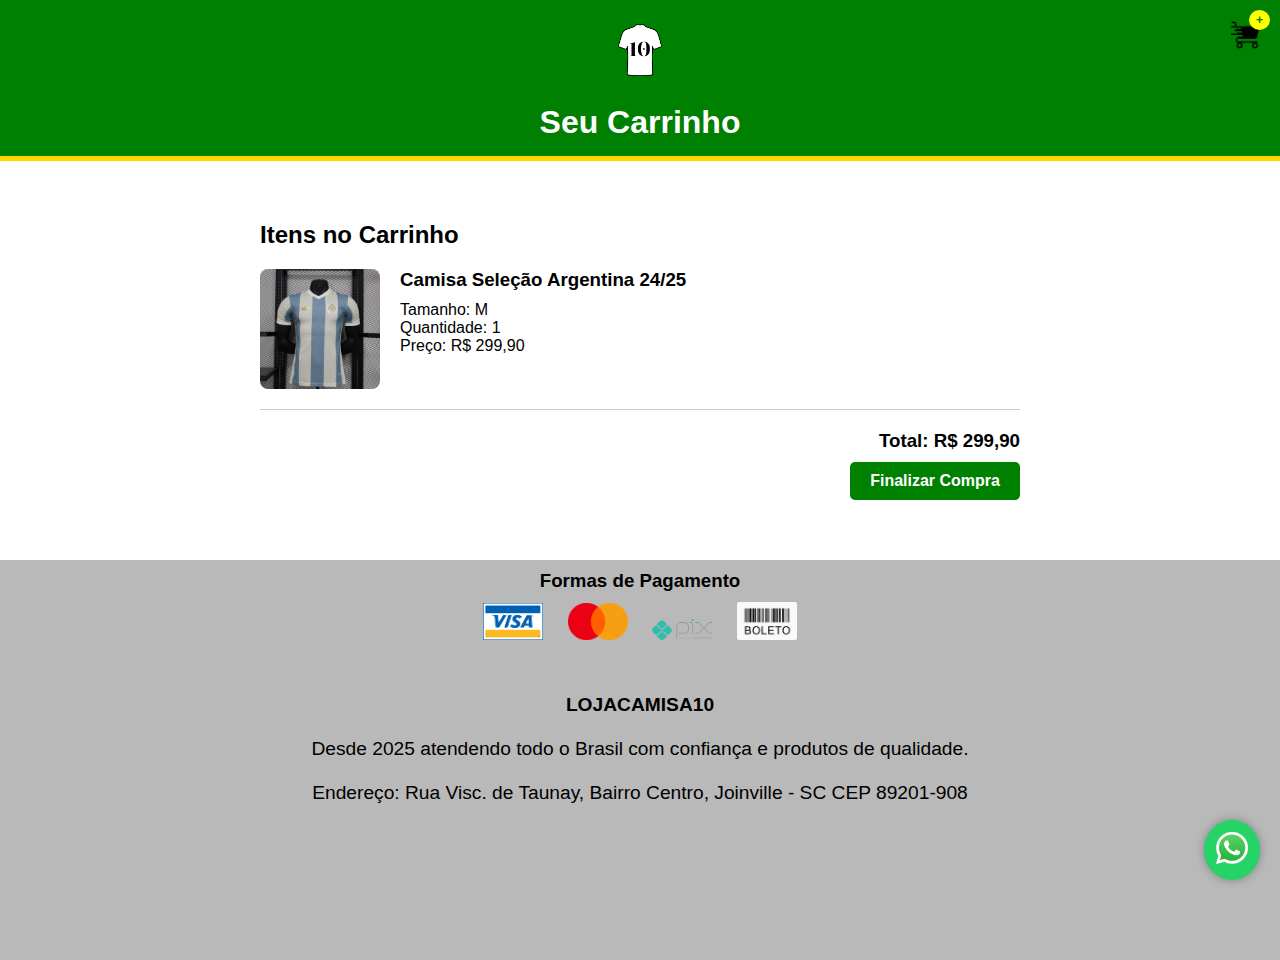
<file: carrinho.html>
<!DOCTYPE html>
<html lang="pt-br">
<head>
  <meta charset="UTF-8">
  <meta name="viewport" content="width=device-width, initial-scale=1.0">
  <title>Seu Carrinho</title>
  <link rel="stylesheet" href="style.css">
</head>

  <a href="https://wa.me/5547984166284" class="whatsapp-fixo" target="_blank" aria-label="Fale conosco pelo WhatsApp">
    <img src="midias/whatsapp.png" alt="WhatsApp" />
  </a>
  
<body>

  <header>
    <a href="index.html">
      <img src="midias/logo.png" width="100px" alt="Logo">
    </a>
    <h1>Seu Carrinho</h1>
    <div class="carrinho1">
        <a href="carrinho.html">
          <img src="midias/carrinho.png" alt="Carrinho" width="30">
          <span class="contador">+</span>
        </a>
      </div>
  </header>

  <main class="carrinho-container">
    <h2>Itens no Carrinho</h2>

    <div class="item-carrinho">
      <img src="midias/Argentina.webp" alt="Camisa Argentina">
      <div class="detalhes-item">
        <h3>Camisa Seleção Argentina 24/25</h3>
        <p>Tamanho: M</p>
        <p>Quantidade: 1</p>
        <p>Preço: R$ 299,90</p>
      </div>
    </div>

    <div class="total">
      <h3>Total: R$ 299,90</h3>
      <a href="#" class="btn-finalizar">Finalizar Compra</a>
    </div>
  </main>

  <footer class="footercarrinho" id="Contato">
          <section class="pagamento">
            <h3>Formas de Pagamento</h3>
            <div class="meiospagamento">
              <img src="midias/visa.png">
              <img src="midias/Mastercard.png">
              <img src="midias/pix.webp">
              <img src="midias/boleto.png">
            </div>
          </section>
          <article>
            <p><b>LOJACAMISA10</b><br> 
              <br>
              Desde 2025 atendendo todo o Brasil com confiança e produtos de qualidade.<br>
              <br>
              Endereço: Rua Visc. de Taunay, Bairro Centro, Joinville - SC CEP 89201-908</p>
          </article>
        </footer>

</body>
</html>
</file>
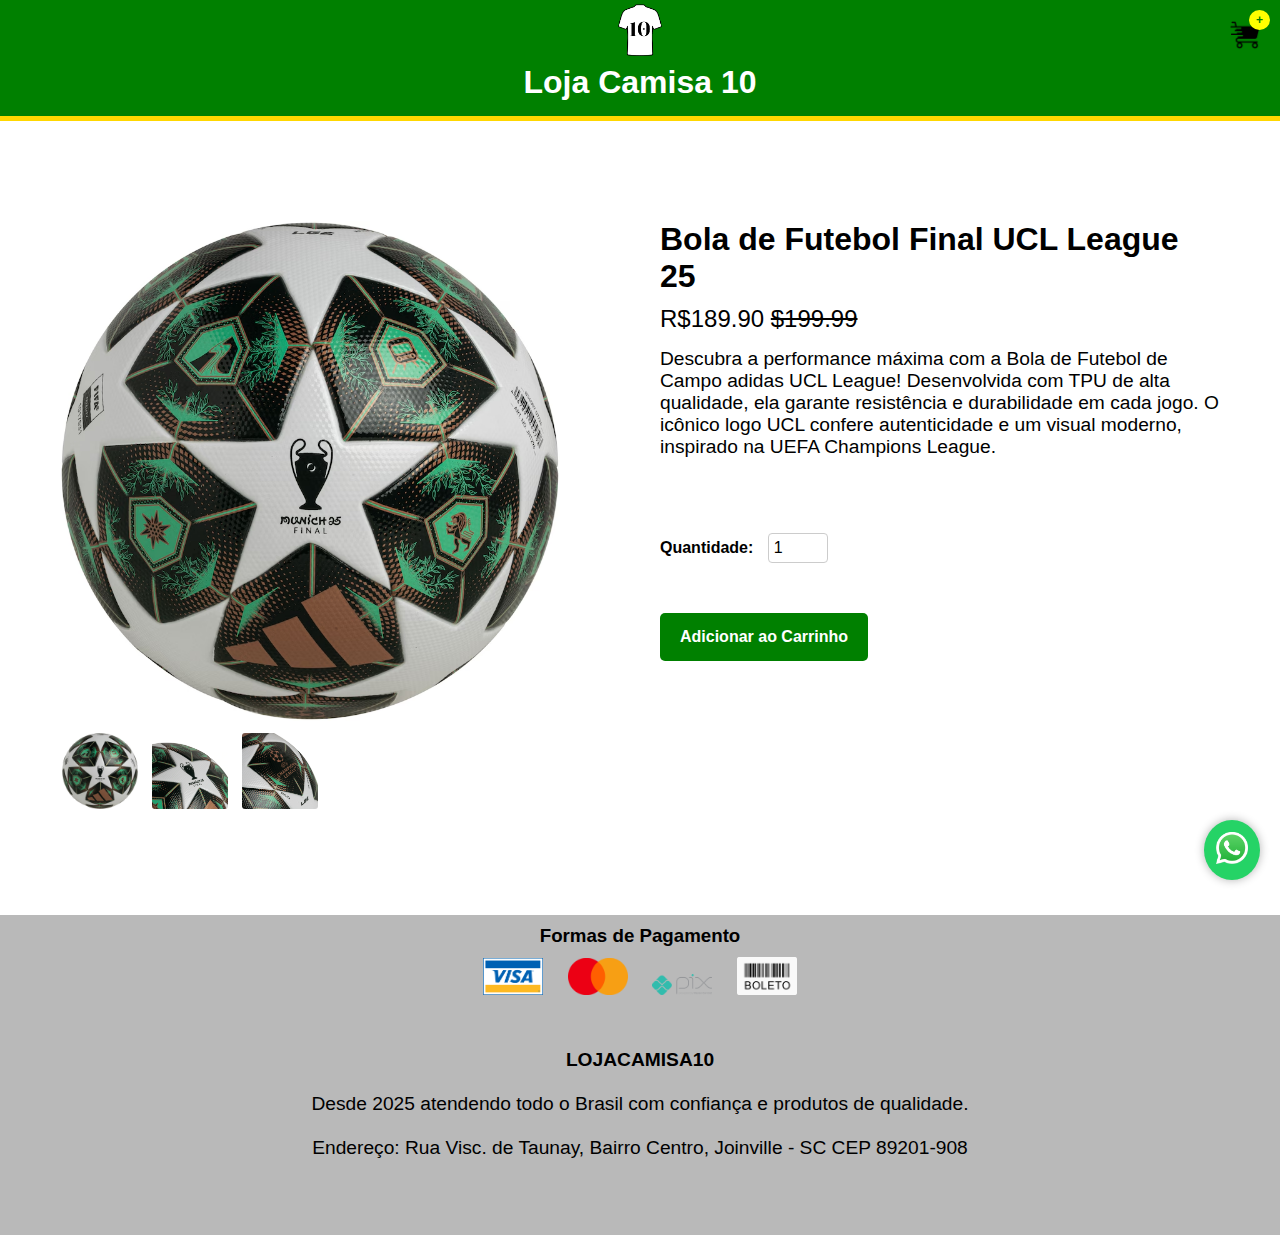
<file: page_bola.html>
<!DOCTYPE html>
<html lang="pt-br">
<head>
  <meta charset="UTF-8">
  <meta name="viewport" content="width=device-width, initial-scale=1.0">
  <title>Bola UCL</title>
  <link rel="stylesheet" href="style.css">
</head>

  <a href="https://wa.me/5547984166284" class="whatsapp-fixo" target="_blank" aria-label="Fale conosco pelo WhatsApp">
    <img src="midias/whatsapp.png" alt="WhatsApp" />
  </a>
  
<body>

  <header>
    <figure>
      <a href="index.html">
        <img src="midias/logo.png" width="100px" alt="Logo">
      </a>
    </figure>
    <h1>Loja Camisa 10</h1>
    <div class="carrinho1">
        <a href="carrinho.html">
          <img src="midias/carrinho.png" alt="Carrinho" width="30">
          <span class="contador">+</span>
        </a>
      </div>
  </header>

  <div class="container_arg">
  <div class="galeria">
    <input type="radio" name="galeria" id="img1" checked>
    <input type="radio" name="galeria" id="img2">
    <input type="radio" name="galeria" id="img3">

    <div class="galeria-imagens">
      <img id="imagem1" src="midias/Bola UCL 1.avif" alt="Imagem 1">
      <img id="imagem2" src="midias/Bola 2.webp" alt="Imagem 2">
      <img id="imagem3" src="midias/Bola 3.webp" alt="Imagem 3">
    </div>
  
    <div class="miniaturas">
      <label for="img1"><img src="midias/Bola UCL 1.avif" alt="Mini 1"></label>
      <label for="img2"><img src="midias/Bola 2.webp" alt="Mini 2"></label>
      <label for="img3"><img src="midias/Bola 3.webp" alt="Mini 3"></label>
    </div>
  </div>

  <div class="info_prod">
    <h1>
      Bola de Futebol Final UCL League 25    
    </h1>
    <p>R$189.90 <s>$199.99</s></p>
    <article>
      Descubra a performance máxima com a Bola de Futebol de Campo adidas UCL League!
      Desenvolvida com TPU de alta qualidade, ela garante resistência e durabilidade em cada jogo.
      O icônico logo UCL confere autenticidade e um visual moderno, inspirado na UEFA Champions League.
    </article>
    
    <div class="quantidade">
        <label for="quantidade">Quantidade:</label>
  <input type="number" id="quantidade" name="quantidade" min="1" max="100" value="1">
    </div>
    <a href="carrinho.html" class="btn-add-carrinho">Adicionar ao Carrinho</a>
  </div>
</div>

<footer id="Contato">
          <section class="pagamento">
            <h3>Formas de Pagamento</h3>
            <div class="meiospagamento">
              <img src="midias/visa.png">
              <img src="midias/Mastercard.png">
              <img src="midias/pix.webp">
              <img src="midias/boleto.png">
            </div>
          </section>
          <article>
            <p><b>LOJACAMISA10</b><br> 
              <br>
              Desde 2025 atendendo todo o Brasil com confiança e produtos de qualidade.<br>
              <br>
              Endereço: Rua Visc. de Taunay, Bairro Centro, Joinville - SC CEP 89201-908</p>
          </article>
        </footer>

</body>
</html>
</file>
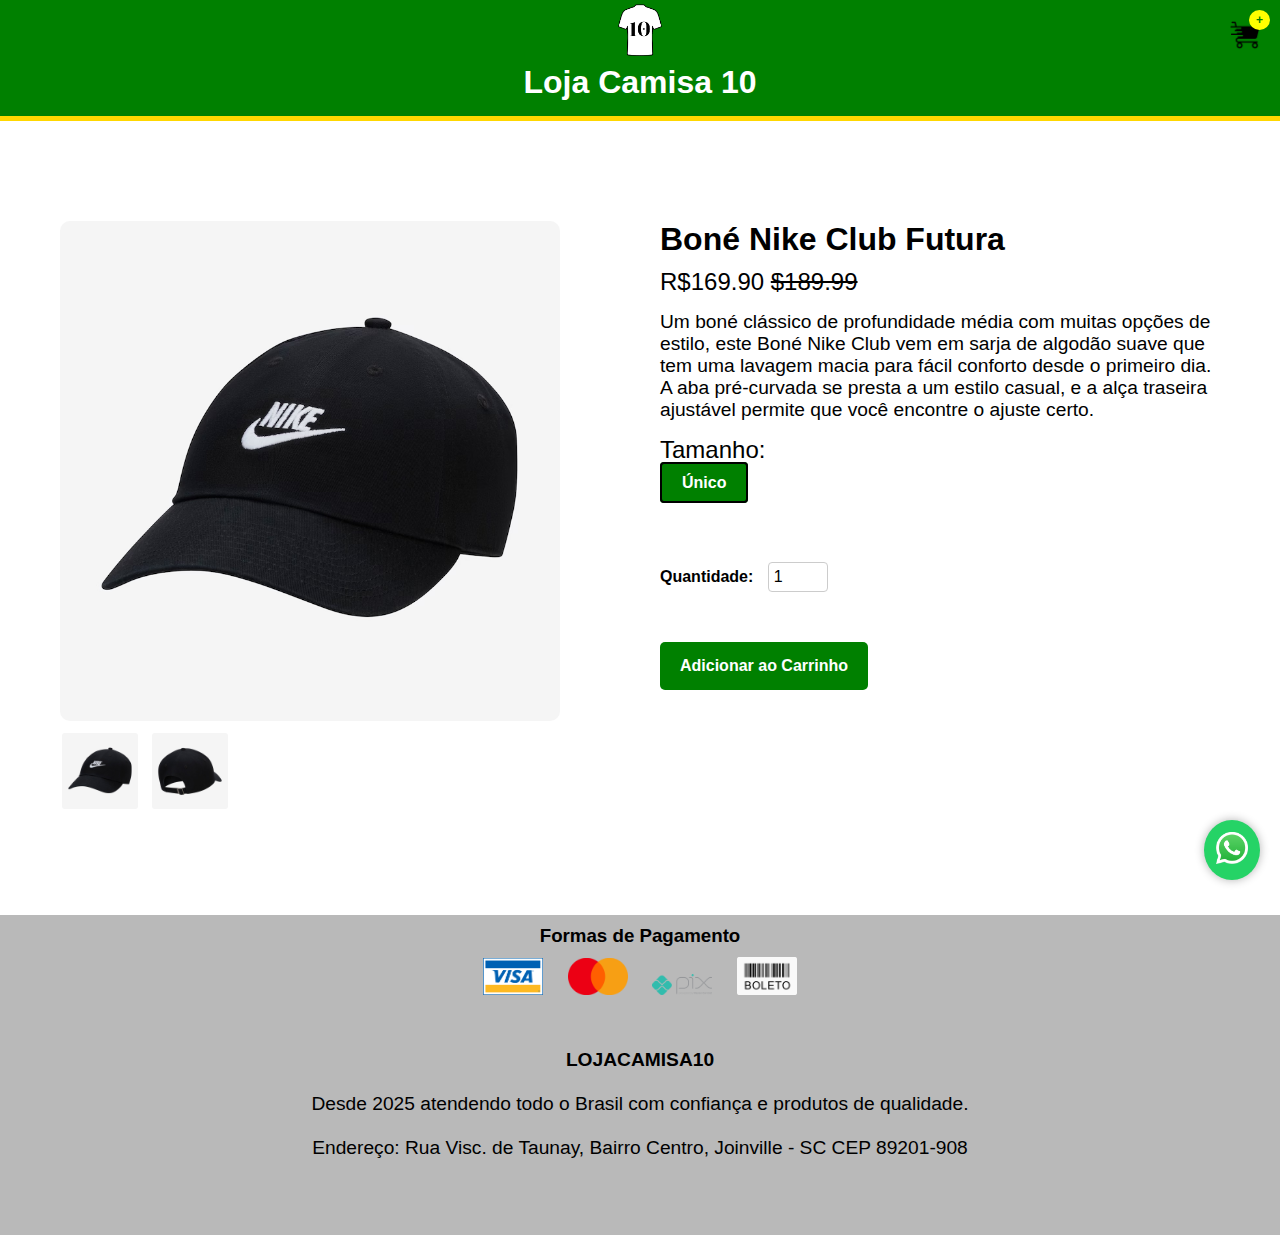
<file: page_bone.html>
<!DOCTYPE html>
<html lang="pt-br">
<head>
  <meta charset="UTF-8">
  <meta name="viewport" content="width=device-width, initial-scale=1.0">
  <title>Bone</title>
  <link rel="stylesheet" href="style.css">
</head>

  <a href="https://wa.me/5547984166284" class="whatsapp-fixo" target="_blank" aria-label="Fale conosco pelo WhatsApp">
    <img src="midias/whatsapp.png" alt="WhatsApp" />
  </a>
  
<body>

  <header>
    <figure>
      <a href="index.html">
        <img src="midias/logo.png" width="100px" alt="Logo">
      </a>
    </figure>
    <h1>Loja Camisa 10</h1>
    <div class="carrinho1">
        <a href="carrinho.html">
          <img src="midias/carrinho.png" alt="Carrinho" width="30">
          <span class="contador">+</span>
        </a>
      </div>
  </header>

  <div class="container_arg">
  <div class="galeria">
    <input type="radio" name="galeria" id="img1" checked>
    <input type="radio" name="galeria" id="img2">
    <input type="radio" name="galeria" id="img3">

    <div class="galeria-imagens">
      <img id="imagem1" src="midias/Bone1.avif" alt="Imagem 1">
      <img id="imagem2" src="midias/Bone2.avif" alt="Imagem 2">
    </div>
  
    <div class="miniaturas">
      <label for="img1"><img src="midias/Bone1.avif" alt="Mini 1"></label>
      <label for="img2"><img src="midias/Bone2.avif" alt="Mini 2"></label>
    </div>
  </div>

  <div class="info_prod">
    <h1>
      Boné Nike Club
Futura
    </h1>
    <p>R$169.90 <s>$189.99</s></p>
    <article>
      Um boné clássico de profundidade média com muitas opções de estilo, este Boné Nike Club vem em sarja de algodão suave que tem uma lavagem macia para fácil conforto desde o primeiro dia. A aba pré-curvada se presta a um estilo casual, e a alça traseira ajustável permite que você encontre o ajuste certo.
    </article>
    <p>Tamanho:</p>
    <div class="tamanhos">
        <input type="radio" name="tamanho" id="tam-p" hidden checked>
        <label for="tam-p" class="btn_camisa">Único</label>
    </div>
    
    <div class="quantidade">
        <label for="quantidade">Quantidade:</label>
  <input type="number" id="quantidade" name="quantidade" min="1" max="100" value="1">
    </div>
    <a href="carrinho.html" class="btn-add-carrinho">Adicionar ao Carrinho</a>
  </div>
</div>

<footer id="Contato">
          <section class="pagamento">
            <h3>Formas de Pagamento</h3>
            <div class="meiospagamento">
              <img src="midias/visa.png">
              <img src="midias/Mastercard.png">
              <img src="midias/pix.webp">
              <img src="midias/boleto.png">
            </div>
          </section>
          <article>
            <p><b>LOJACAMISA10</b><br> 
              <br>
              Desde 2025 atendendo todo o Brasil com confiança e produtos de qualidade.<br>
              <br>
              Endereço: Rua Visc. de Taunay, Bairro Centro, Joinville - SC CEP 89201-908</p>
          </article>
        </footer>

</body>
</html>
</file>
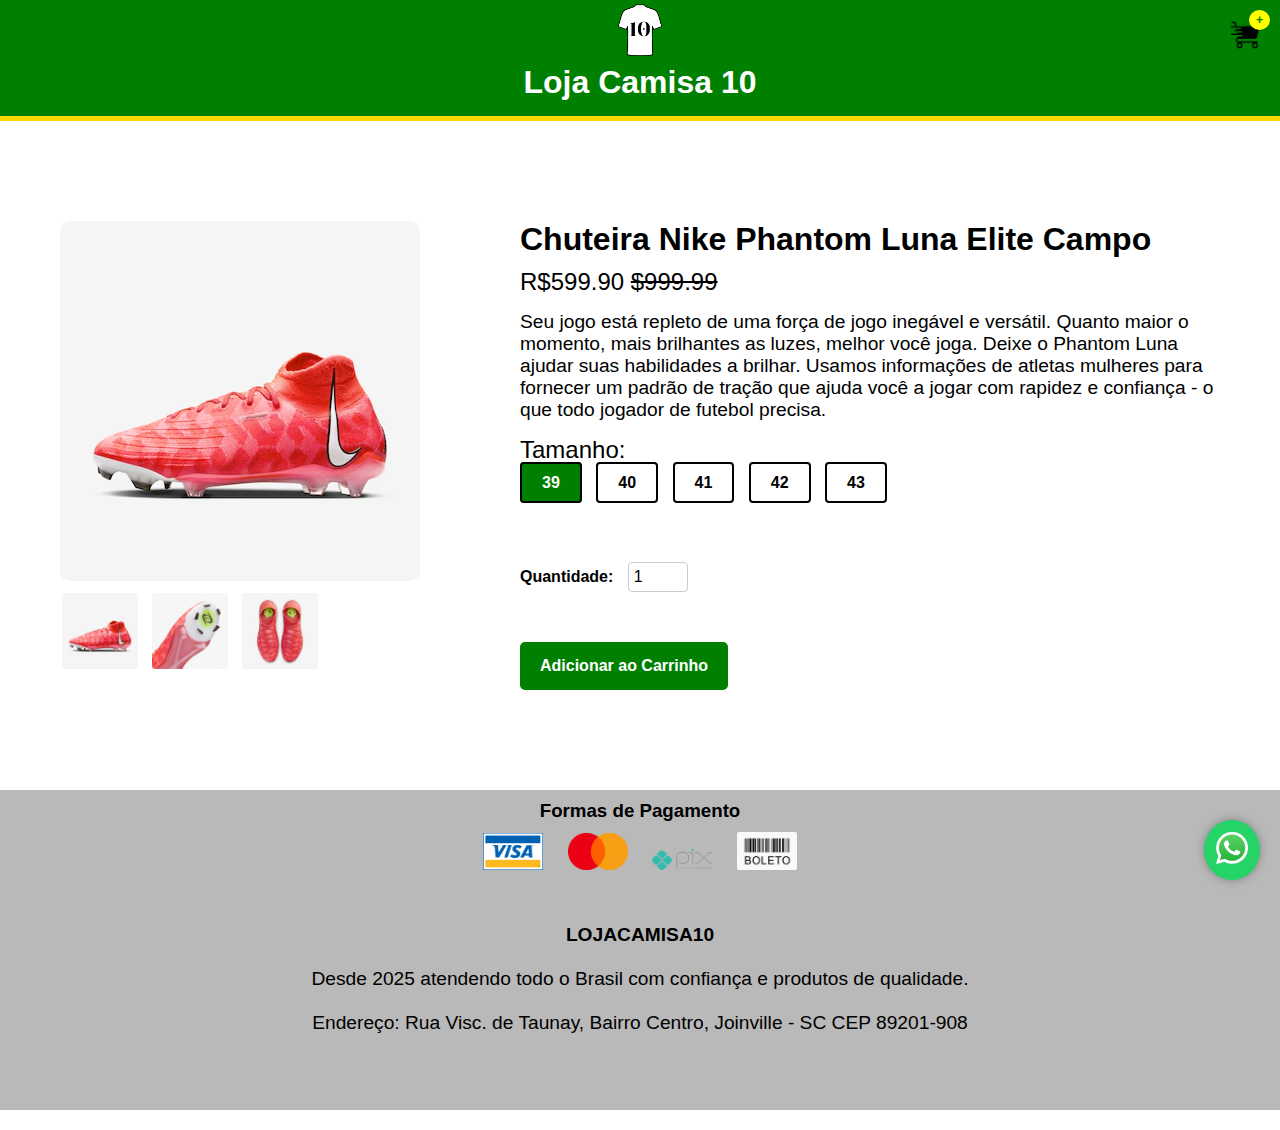
<file: page_chuteira.html>
<!DOCTYPE html>
<html lang="pt-br">
<head>
  <meta charset="UTF-8">
  <meta name="viewport" content="width=device-width, initial-scale=1.0">
  <title>Chuteira</title>
  <link rel="stylesheet" href="style.css">
</head>

  <a href="https://wa.me/5547984166284" class="whatsapp-fixo" target="_blank" aria-label="Fale conosco pelo WhatsApp">
    <img src="midias/whatsapp.png" alt="WhatsApp" />
  </a>
  
<body>

  <header>
    <figure>
      <a href="index.html">
        <img src="midias/logo.png" width="100px" alt="Logo">
      </a>
    </figure>
    <h1>Loja Camisa 10</h1>
    <div class="carrinho1">
        <a href="carrinho.html">
          <img src="midias/carrinho.png" alt="Carrinho" width="30">
          <span class="contador">+</span>
        </a>
      </div>
  </header>

  <div class="container_arg">
  <div class="galeria">
    <input type="radio" name="galeria" id="img1" checked>
    <input type="radio" name="galeria" id="img2">
    <input type="radio" name="galeria" id="img3">

    <div class="galeria-imagens">
      <img id="imagem1" src="midias/Chuteira1.avif" alt="Imagem 1">
      <img id="imagem2" src="midias/Chuteira2.avif" alt="Imagem 2">
      <img id="imagem3" src="midias/Chuteira3.avif" alt="Imagem 3">
    </div>
  
    <div class="miniaturas">
      <label for="img1"><img src="midias/Chuteira1.avif" alt="Mini 1"></label>
      <label for="img2"><img src="midias/Chuteira2.avif" alt="Mini 2"></label>
      <label for="img3"><img src="midias/Chuteira3.avif" alt="Mini 3"></label>
    </div>
  </div>

  <div class="info_prod">
    <h1>
      Chuteira Nike Phantom Luna Elite Campo
    </h1>
    <p>R$599.90 <s>$999.99</s></p>
    <article>
      Seu jogo está repleto de uma força de jogo inegável e versátil. Quanto maior o momento, mais brilhantes as luzes, melhor você joga. Deixe o Phantom Luna ajudar suas habilidades a brilhar. Usamos informações de atletas mulheres para fornecer um padrão de tração que ajuda você a jogar com rapidez e confiança - o que todo jogador de futebol precisa.
    </article>
    <p>Tamanho:</p>
    <div class="tamanhos">
        <input type="radio" name="tamanho" id="tam-p" hidden checked>
        <label for="tam-p" class="btn_camisa">39</label>
    
        <input type="radio" name="tamanho" id="tam-m" hidden>
        <label for="tam-m" class="btn_camisa">40</label>
    
        <input type="radio" name="tamanho" id="tam-g" hidden>
        <label for="tam-g" class="btn_camisa">41</label>

        <input type="radio" name="tamanho" id="tam-gg" hidden>
        <label for="tam-gg" class="btn_camisa">42</label>

        <input type="radio" name="tamanho" id="tam-ggg" hidden>
        <label for="tam-ggg" class="btn_camisa">43</label>
    </div>
    
    <div class="quantidade">
        <label for="quantidade">Quantidade:</label>
  <input type="number" id="quantidade" name="quantidade" min="1" max="100" value="1">
    </div>
    <a href="carrinho.html" class="btn-add-carrinho">Adicionar ao Carrinho</a>
  </div>
</div>

<footer id="Contato">
          <section class="pagamento">
            <h3>Formas de Pagamento</h3>
            <div class="meiospagamento">
              <img src="midias/visa.png">
              <img src="midias/Mastercard.png">
              <img src="midias/pix.webp">
              <img src="midias/boleto.png">
            </div>
          </section>
          <article>
            <p><b>LOJACAMISA10</b><br> 
              <br>
              Desde 2025 atendendo todo o Brasil com confiança e produtos de qualidade.<br>
              <br>
              Endereço: Rua Visc. de Taunay, Bairro Centro, Joinville - SC CEP 89201-908</p>
          </article>
        </footer>

</body>
</html>
</file>
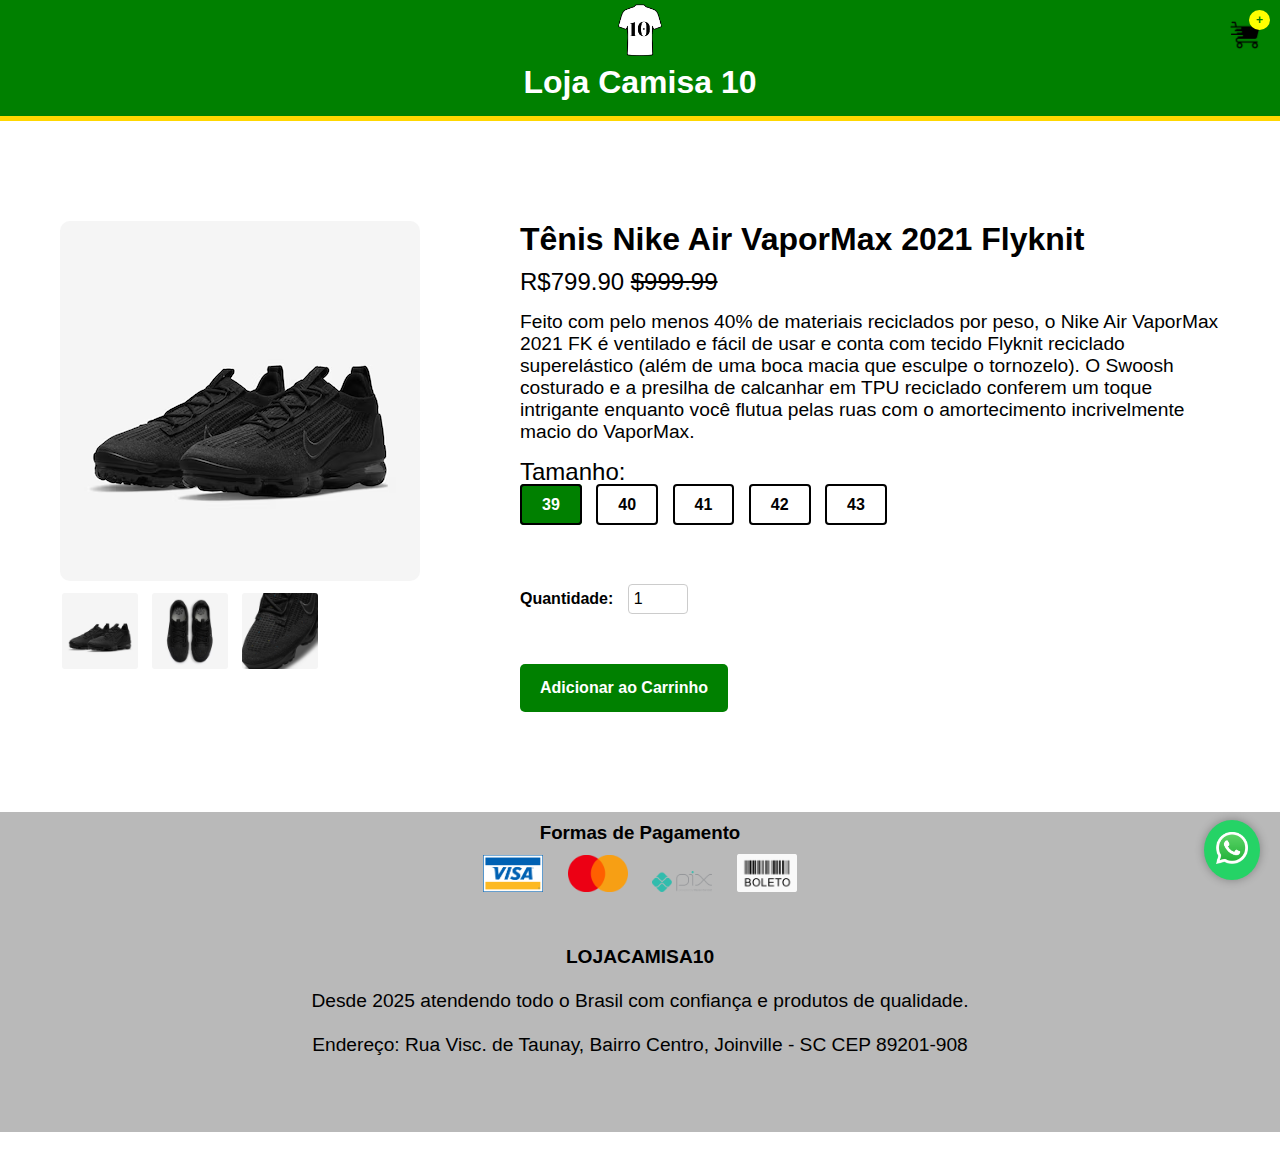
<file: page_tenis.html>
<!DOCTYPE html>
<html lang="pt-br">
<head>
  <meta charset="UTF-8">
  <meta name="viewport" content="width=device-width, initial-scale=1.0">
  <title>Tenis1</title>
  <link rel="stylesheet" href="style.css">
</head>

  <a href="https://wa.me/5547984166284" class="whatsapp-fixo" target="_blank" aria-label="Fale conosco pelo WhatsApp">
    <img src="midias/whatsapp.png" alt="WhatsApp" />
  </a>
  
<body>

  <header>
    <figure>
      <a href="index.html">
        <img src="midias/logo.png" width="100px" alt="Logo">
      </a>
    </figure>
    <h1>Loja Camisa 10</h1>
    <div class="carrinho1">
        <a href="carrinho.html">
          <img src="midias/carrinho.png" alt="Carrinho" width="30">
          <span class="contador">+</span>
        </a>
      </div>
  </header>

  <div class="container_arg">
  <div class="galeria">
    <input type="radio" name="galeria" id="img1" checked>
    <input type="radio" name="galeria" id="img2">
    <input type="radio" name="galeria" id="img3">

    <div class="galeria-imagens">
      <img id="imagem1" src="midias/Tenis1.avif" alt="Imagem 1">
      <img id="imagem2" src="midias/Tenis2.avif" alt="Imagem 2">
      <img id="imagem3" src="midias/Tenis3.avif" alt="Imagem 3">
    </div>
  
    <div class="miniaturas">
      <label for="img1"><img src="midias/Tenis1.avif" alt="Mini 1"></label>
      <label for="img2"><img src="midias/Tenis2.avif" alt="Mini 2"></label>
      <label for="img3"><img src="midias/Tenis3.avif" alt="Mini 3"></label>
    </div>
  </div>

  <div class="info_prod">
    <h1>
      Tênis Nike Air VaporMax 2021 Flyknit
    </h1>
    <p>R$799.90 <s>$999.99</s></p>
    <article>
      Feito com pelo menos 40% de materiais reciclados por peso, o Nike Air VaporMax 2021 FK é ventilado e fácil de usar e conta com tecido Flyknit reciclado superelástico (além de uma boca macia que esculpe o tornozelo). O Swoosh costurado e a presilha de calcanhar em TPU reciclado conferem um toque intrigante enquanto você flutua pelas ruas com o amortecimento incrivelmente macio do VaporMax.
    </article>
    <p>Tamanho:</p>
    <div class="tamanhos">
        <input type="radio" name="tamanho" id="tam-p" hidden checked>
        <label for="tam-p" class="btn_camisa">39</label>
    
        <input type="radio" name="tamanho" id="tam-m" hidden>
        <label for="tam-m" class="btn_camisa">40</label>
    
        <input type="radio" name="tamanho" id="tam-g" hidden>
        <label for="tam-g" class="btn_camisa">41</label>

        <input type="radio" name="tamanho" id="tam-gg" hidden>
        <label for="tam-gg" class="btn_camisa">42</label>

        <input type="radio" name="tamanho" id="tam-ggg" hidden>
        <label for="tam-ggg" class="btn_camisa">43</label>
    </div>
    
    <div class="quantidade">
        <label for="quantidade">Quantidade:</label>
  <input type="number" id="quantidade" name="quantidade" min="1" max="100" value="1">
    </div>
    <a href="carrinho.html" class="btn-add-carrinho">Adicionar ao Carrinho</a>
  </div>
</div>

<footer id="Contato">
          <section class="pagamento">
            <h3>Formas de Pagamento</h3>
            <div class="meiospagamento">
              <img src="midias/visa.png">
              <img src="midias/Mastercard.png">
              <img src="midias/pix.webp">
              <img src="midias/boleto.png">
            </div>
          </section>
          <article>
            <p><b>LOJACAMISA10</b><br> 
              <br>
              Desde 2025 atendendo todo o Brasil com confiança e produtos de qualidade.<br>
              <br>
              Endereço: Rua Visc. de Taunay, Bairro Centro, Joinville - SC CEP 89201-908</p>
          </article>
        </footer>

</body>
</html>
</file>
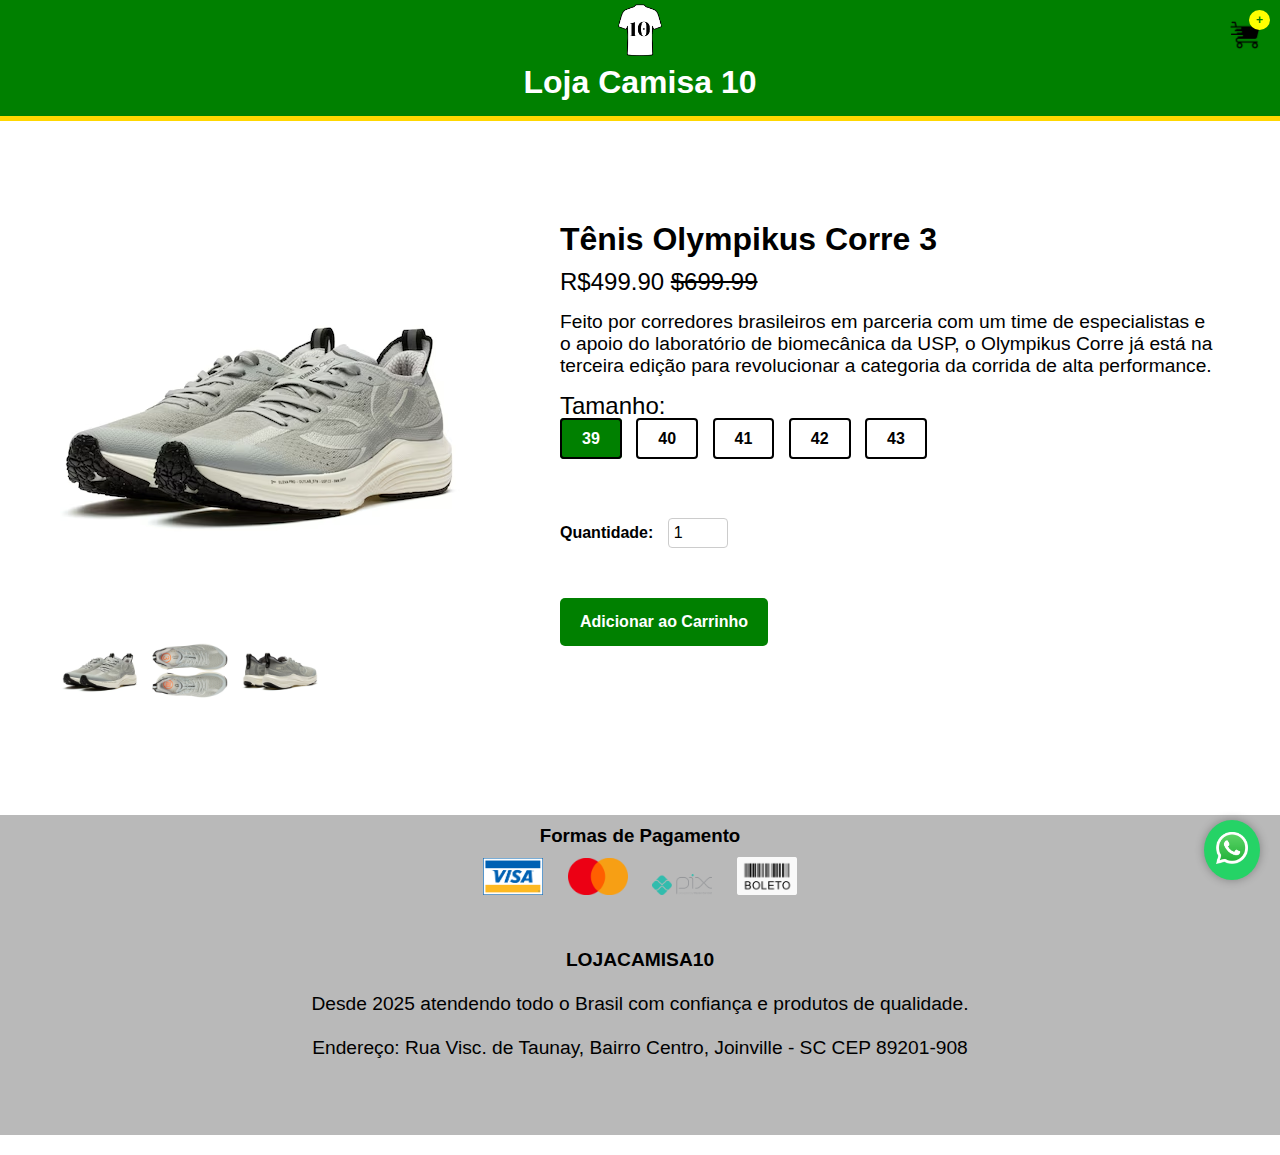
<file: page_tenis2.html>
<!DOCTYPE html>
<html lang="pt-br">
<head>
  <meta charset="UTF-8">
  <meta name="viewport" content="width=device-width, initial-scale=1.0">
  <title>Tenis2</title>
  <link rel="stylesheet" href="style.css">
</head>

  <a href="https://wa.me/5547984166284" class="whatsapp-fixo" target="_blank" aria-label="Fale conosco pelo WhatsApp">
    <img src="midias/whatsapp.png" alt="WhatsApp" />
  </a>
  
<body>

  <header>
    <figure>
      <a href="index.html">
        <img src="midias/logo.png" width="100px" alt="Logo">
      </a>
    </figure>
    <h1>Loja Camisa 10</h1>
    <div class="carrinho1">
        <a href="carrinho.html">
          <img src="midias/carrinho.png" alt="Carrinho" width="30">
          <span class="contador">+</span>
        </a>
      </div>
  </header>

  <div class="container_arg">
  <div class="galeria">
    <input type="radio" name="galeria" id="img1" checked>
    <input type="radio" name="galeria" id="img2">
    <input type="radio" name="galeria" id="img3">

    <div class="galeria-imagens">
      <img id="imagem1" src="midias/tenis11.avif" alt="Imagem 1">
      <img id="imagem2" src="midias/tenis22.avif" alt="Imagem 2">
      <img id="imagem3" src="midias/tenis33.avif" alt="Imagem 3">
    </div>
  
    <div class="miniaturas">
      <label for="img1"><img src="midias/tenis11.avif" alt="Mini 1"></label>
      <label for="img2"><img src="midias/tenis22.avif" alt="Mini 2"></label>
      <label for="img3"><img src="midias/tenis33.avif" alt="Mini 3"></label>
    </div>
  </div>

  <div class="info_prod">
    <h1>
      Tênis Olympikus Corre 3
    </h1>
    <p>R$499.90 <s>$699.99</s></p>
    <article>
      Feito por corredores brasileiros em parceria com um time de especialistas e o apoio do laboratório de biomecânica da USP, o Olympikus Corre já está na terceira edição para revolucionar a categoria da corrida de alta performance.
    </article>
    <p>Tamanho:</p>
    <div class="tamanhos">
        <input type="radio" name="tamanho" id="tam-p" hidden checked>
        <label for="tam-p" class="btn_camisa">39</label>
    
        <input type="radio" name="tamanho" id="tam-m" hidden>
        <label for="tam-m" class="btn_camisa">40</label>
    
        <input type="radio" name="tamanho" id="tam-g" hidden>
        <label for="tam-g" class="btn_camisa">41</label>

        <input type="radio" name="tamanho" id="tam-gg" hidden>
        <label for="tam-gg" class="btn_camisa">42</label>

        <input type="radio" name="tamanho" id="tam-ggg" hidden>
        <label for="tam-ggg" class="btn_camisa">43</label>
    </div>
    
    <div class="quantidade">
        <label for="quantidade">Quantidade:</label>
  <input type="number" id="quantidade" name="quantidade" min="1" max="100" value="1">
    </div>
    <a href="carrinho.html" class="btn-add-carrinho">Adicionar ao Carrinho</a>
  </div>
</div>

<footer id="Contato">
          <section class="pagamento">
            <h3>Formas de Pagamento</h3>
            <div class="meiospagamento">
              <img src="midias/visa.png">
              <img src="midias/Mastercard.png">
              <img src="midias/pix.webp">
              <img src="midias/boleto.png">
            </div>
          </section>
          <article>
            <p><b>LOJACAMISA10</b><br> 
              <br>
              Desde 2025 atendendo todo o Brasil com confiança e produtos de qualidade.<br>
              <br>
              Endereço: Rua Visc. de Taunay, Bairro Centro, Joinville - SC CEP 89201-908</p>
          </article>
        </footer>

</body>
</html>
</file>
<file: style.css>
* {
    margin: 0;
    padding: 0;
    box-sizing: border-box;
}

html{
    scroll-behavior: smooth;
}

body {
    font-family: Arial, Helvetica, sans-serif;
    background-color: white;
    overflow-y: auto;

  }

header {
    color: white;
    background-color: green;
    text-align: center;
    border-bottom: 5px solid #ffd700;

}

header img:hover {
  transform: scale(1.1);
  transition: 0.3 ease;
  opacity: 0.8;
}


header figure {
  margin: -20px;
}

header h1 {
  padding: 0 0 15px 0;
}

.carrinho1 {
  position: absolute;
  top: 20px;
  right: 20px;
}

.carrinho1 img {
  width: 30px;
  height: auto;
}

.carrinho1 .contador {
  position: absolute;
  top: -10px;
  right: -10px;
  background: yellow;
  color: green;
  border-radius: 50%;
  padding: 3px 7px;
  font-size: 12px;
  font-weight: bold;
}

.cabecalho {
  position: fixed;
  top: 0;
  left: 0;
  width: 100%;
  z-index: 1000;
}
.pix {
    padding: 2px;
    background-color: yellow;
    text-align: center;
}

.pix p {
  color: green;
  font-size: large;
  font-weight: bolder;
}

nav {
    background-color: white;
    padding: 10px;
    text-align: center;
}

nav a {
    color: black;
    margin: 0 15px;
    text-decoration: none;
    font-weight: bold;
}

nav a:hover {
    color: gray;
}

.btn {
    background: #ffca00;
    color: #000;
    padding: 10px 20px;
    text-decoration: none;
    font-weight: bold;
    border-radius: 4px;
  }

.btn:hover {
    background: #e6b800;
  }
  
.cadastro {
  margin: 1rem ;
  padding: 2px;
  text-align: center;
}

.cadastro h2 {
  color: green;
}

.cadastro p {
  color: rgb(0, 0, 0);
  font-size: large;
  font-weight: bolder;
}

.btn-cadastro {
  margin: 1rem 50rem;
  display: flex;
  justify-content: center;
  background-color: green;
  color: white;
  padding: 12px 24px;
  text-decoration: none;
  border-radius: 5px;
  font-weight: bold;
}

.produtos {
    padding: 60px 0;
    background: #fff;
  }
  
  .produtos h2 {
    text-align: center;
    margin-bottom: 40px;
    font-size: 32px;
  }
  
  .scroll-produtos {
    display: flex;
    gap: 20px;
    overflow-x: auto;
    padding-bottom: 20px;
    scroll-snap-type:mandatory;
    -webkit-overflow-scrolling: touch;
  }
  
  .scroll-produtos::-webkit-scrollbar {
    height: 8px;
  }
  
  .scroll-produtos::-webkit-scrollbar-thumb {
    background-color: #ccc;
    border-radius: 4px;
  }
  
  .produto {
    flex: 0 0 auto;
    width: 250px;
    background: rgb(0, 128, 0);
    padding: 20px;
    text-align: center;
    border-radius: 8px;
    scroll-snap-align: start;
  }
  
  .produto img {
    width: 100%;
    border-radius: 8px;
  }
  
  .produto h3 {
    color: white;
    margin: 15px 0 10px;
  }
  
  .produto p {
    color: white;
    font-size: 18px;
    margin-bottom: 15px;
  }

  .sobre {
    text-align: center;
    margin-bottom: 40px;
    font-size: 32px;
  }
  .quadrado-container {
    display: flex;
  justify-content: center;
  align-items: center;
  margin-bottom: 60px;
}

  .quadrado {
    width: 35rem;
    height: 15rem;
    display: flex;
    align-items: center;
    justify-content: center;
    border: 3px solid green;
    border-radius: 8px;
    text-align: left;
    color: green;
  }

  .logo {
    margin: -150px;
    padding: 0 0 100px 0px;
    display: flex;
    justify-content: center;
  }

  .contatos {
    padding: 60px 0;
    background: #fff;
    padding: 0px 200px;
    background: #fff;
  }

  .contatos-container{
    display: flex;
    gap: 10px;
    padding-bottom: 5rem;
    justify-content: space-around;
  }
  
  .contatos h3 {
    text-align: center;
    margin-bottom: 40px;
    font-size: medium;
  }

  .contato {
    flex: 0 0 auto;
    width: 250px;
    border-radius: 15px;
    background: rgba(128, 128, 128, 0.548);
    padding: 20px;
    text-align: center;
  }

  .contato h3 {
    margin: 15px 0 10px;
  }
  
  .contato p {
    font-size: 18px;
    margin-bottom: 15px;
  }

  footer{
    height: 20rem;
    background-color: rgba(128, 128, 128, 0.548);
  }

  footer p {
    padding: 25px;
    text-align: center;
  }

  .pagamento {
  text-align: center;
  padding: 10px;
}

  .meiospagamento img {
  width: 60px;
  margin: 10px;
}

  .container_arg {
      display: flex;
      align-items: flex-start;
      gap: 100px;
      max-width: 1200px;
      margin: 100px auto;
      padding: 0 20px;
    }

  .galeria {
    display: flex;
    flex-direction: column;
    align-items: flex-start;
  }

  .galeria input {
    display: none;
  }

  .galeria-imagens {
    width: 100%;
    max-width: 500px;
    position: relative;
  }

  .galeria-imagens img {
    width: 100%;
    display: none;
    border-radius: 10px;
  }

  #img1:checked ~ .galeria-imagens #imagem1,
  #img2:checked ~ .galeria-imagens #imagem2,
  #img3:checked ~ .galeria-imagens #imagem3 {
    display: block;
  }

  .miniaturas {
    display: flex;
    gap: 10px;
    margin-top: 10px;
  }

  .miniaturas label {
    cursor: pointer;
  }

  .miniaturas img {
    width: 80px;
    border-radius: 5px;
    border: 2px solid transparent;
  }

  .miniaturas label:hover img {
    border-color: #333;
  }

  .info_prod{
    flex: 1;
  }

  article {
    padding: 5px 0;
    font-size:larger
  }

  .info_prod p {
    padding: 10px 0;
    font-size: 24px;
  }

  .btn_camisa {
    background: white;
    color: #000;
    padding: 10px 20px;
    text-decoration: none;
    font-weight: bold;
    border: 2px solid black;
    border-radius: 4px;
    cursor: pointer;
    margin-right: 10px;
  }

.btn_camisa:hover {
    background: gray;
  }

  input[type="radio"]:checked + .btn_camisa {
    background: green;
    color: white;
    border-color: black;
  }

  .quantidade {
    padding: 50px 0;
    margin-top: 20px;
    font-size: 16px;
  }
  
  .quantidade label {
    margin-right: 10px;
    font-weight: bold;
  }
  
  .quantidade input[type="number"] {
    width: 60px;
    padding: 5px;
    font-size: 16px;
    border: 1px solid #ccc;
    border-radius: 4px;
  }

  .btn-add-carrinho {
    display: inline-block;
    background-color:green;
    color: white;
    padding: 15px 20px;
    text-decoration: none;
    font-weight: bold;
    border-radius: 5px;
    transition: background-color 0.3s;
  }
  
  .btn-add-carrinho:hover {
    background-color: gray;
  }

  .carrinho-container {
    max-width: 800px;
    margin: 40px auto;
    padding: 20px;
  }
  
  .item-carrinho {
    display: flex;
    gap: 20px;
    border-bottom: 1px solid #ccc;
    padding: 20px 0;
  }
  
  .item-carrinho img {
    width: 120px;
    border-radius: 8px;
  }
  
  .detalhes-item h3 {
    margin-bottom: 10px;
  }
  
.total {
    text-align: right;
    margin-top: 20px;
  }
  
.btn-finalizar {
    display: inline-block;
    background-color: green;
    color: white;
    padding: 10px 20px;
    text-decoration: none;
    font-weight: bold;
    border-radius: 5px;
    margin-top: 10px;
  }
  
.footercarrinho{
    height: 25rem;
    background-color: rgba(128, 128, 128, 0.548);
  }

.footercarrinho p {
    padding: 25px;
    text-align: center;
  }

  .cadastro-container {
  width: 100%;
  max-width: 400px;
  margin: 60px auto;
  background-color: #fff;
  padding: 30px;
  border-radius: 10px;
  box-shadow: 0 0 15px rgba(0,0,0,0.1);
}

.cadastro-titulo {
  text-align: center;
  margin-bottom: 10px;
  padding: 3rem 0 0 0;
}

.cadastro-beneficio {
  text-align: center;
  color: #555;
}

.cadastro-form {
  display: flex;
  flex-direction: column;
  gap: 15px;
  margin-top: 20px;
}

.form-grupo {
  display: flex;
  flex-direction: column;
}

.form-label {
  font-weight: bold;
  color: #333;
  margin-bottom: 5px;
}

.form-input {
  padding: 10px;
  border: 1px solid #ccc;
  border-radius: 6px;
}

.form-botao {
  text-align: center;
  background-color: #007bff;
  color: white;
  padding: 12px;
  border: none;
  border-radius: 6px;
  font-weight: bold;
  cursor: pointer;
  transition: background 0.3s;
  text-decoration: none;
}

.form-botao:hover {
  background-color: #0056b3;
}

.cadastro-login {
  margin-top: 20px;
  text-align: center;
  font-size: 14px;
}

.cadastro-link {
  color: #007bff;
  text-decoration: none;
}

.cadastro-link:hover {
  text-decoration: none;
}

.whatsapp-fixo {
  position: fixed;
  bottom: 20px;
  right: 20px;
  z-index: 1000;
  background-color: #25d366;
  border-radius: 50%;
  padding: 12px;
  box-shadow: 0 0 10px rgba(0, 0, 0, 0.3);
  transition: transform 0.3s;
}

.whatsapp-fixo:hover {
  transform: scale(1.1);
}

.whatsapp-fixo img {
  width: 32px;
  height: 32px;
}

/* MOBILE */
@media (max-width: 768px) {

  header {
    color: white;
    background-color: green;
    text-align: center;
    border-bottom: 5px solid #ffd700;

}

header img:hover {
  transform: scale(1.1);
  transition: 0.3 ease;
  opacity: 0.8;
}

header h1 {
  padding: 0 0 15px 0;
}

  .carrinho1 {
    top: 1rem;
    right: 2rem;
  }

  .pix p {
    font-size: medium;
  }

  nav {
    background-color: white;
    padding: 10px;
    text-align: center;
}

nav a {
    color: black;
    margin: 0 15px;
    text-decoration: none;
    font-weight: bold;
}

nav a:hover {
    color: gray;
}

.btn {
    background: #ffca00;
    color: #000;
    text-decoration: none;
    font-weight: bold;
    border-radius: 4px;
  }

  .btn-cadastro {
    margin: 1rem auto;
    width: 80%;
  }

  .scroll-produtos {
    padding: 0 10px 20px;
  }

  .produto {
    width: 80%;
    margin: 0 auto;
  }

  .quadrado-container {
    flex-direction: column;
    padding: 0 10px;
  }

  .quadrado {
    width: 80%;
    height: auto;
    padding: 1%;
    font-size: 16px;
    text-align:center;
  }

  .logo {
    margin: 0;
    padding: 0;
  }

  .contatos {
    padding: 40px 20px;
  }

  .contatos-container {
    flex-direction: column;
    align-items: center;
  }

  .contato {
    width: 90%;
    margin-bottom: 1%;
  }

  .container_arg {
    flex-direction: column;
    gap: 30px;
    padding: 0 20px;
    margin: 40px auto;
  }

  .galeria-imagens {
    max-width: 100%;
  }

  .info_prod {
    width: 95%;
  }

  .quantidade {
    padding: 1rem 0;
  }

  .carrinho-container {
    padding: 10px;
  }

  .item-carrinho {
    flex-direction: column;
    align-items: center;
  }

  .item-carrinho img {
    width: 80%;
  }

  .cadastro-container {
    width: 90%;
    margin: 45px auto;
  }

  .info_prod{
    flex: 1;
    text-align: center;
  }

  .info_prod p {
    padding: 10px 0;
    font-size: 24px;
  }

  .btn-add-carrinho {
    display: flex;
    background-color:green;
    color: white;
    justify-content: center;
    text-decoration: none;
    font-weight: bold;
    border-radius: 5px;
    transition: background-color 0.3s;
  }
  
  .btn-add-carrinho:hover {
    background-color: gray;
  }

  footer, .footercarrinho {
    height: auto;
    width: 100%
  }

  .whatsapp-fixo {
    bottom: 10rem;
    right: 5rem;
  }

}
</file>
